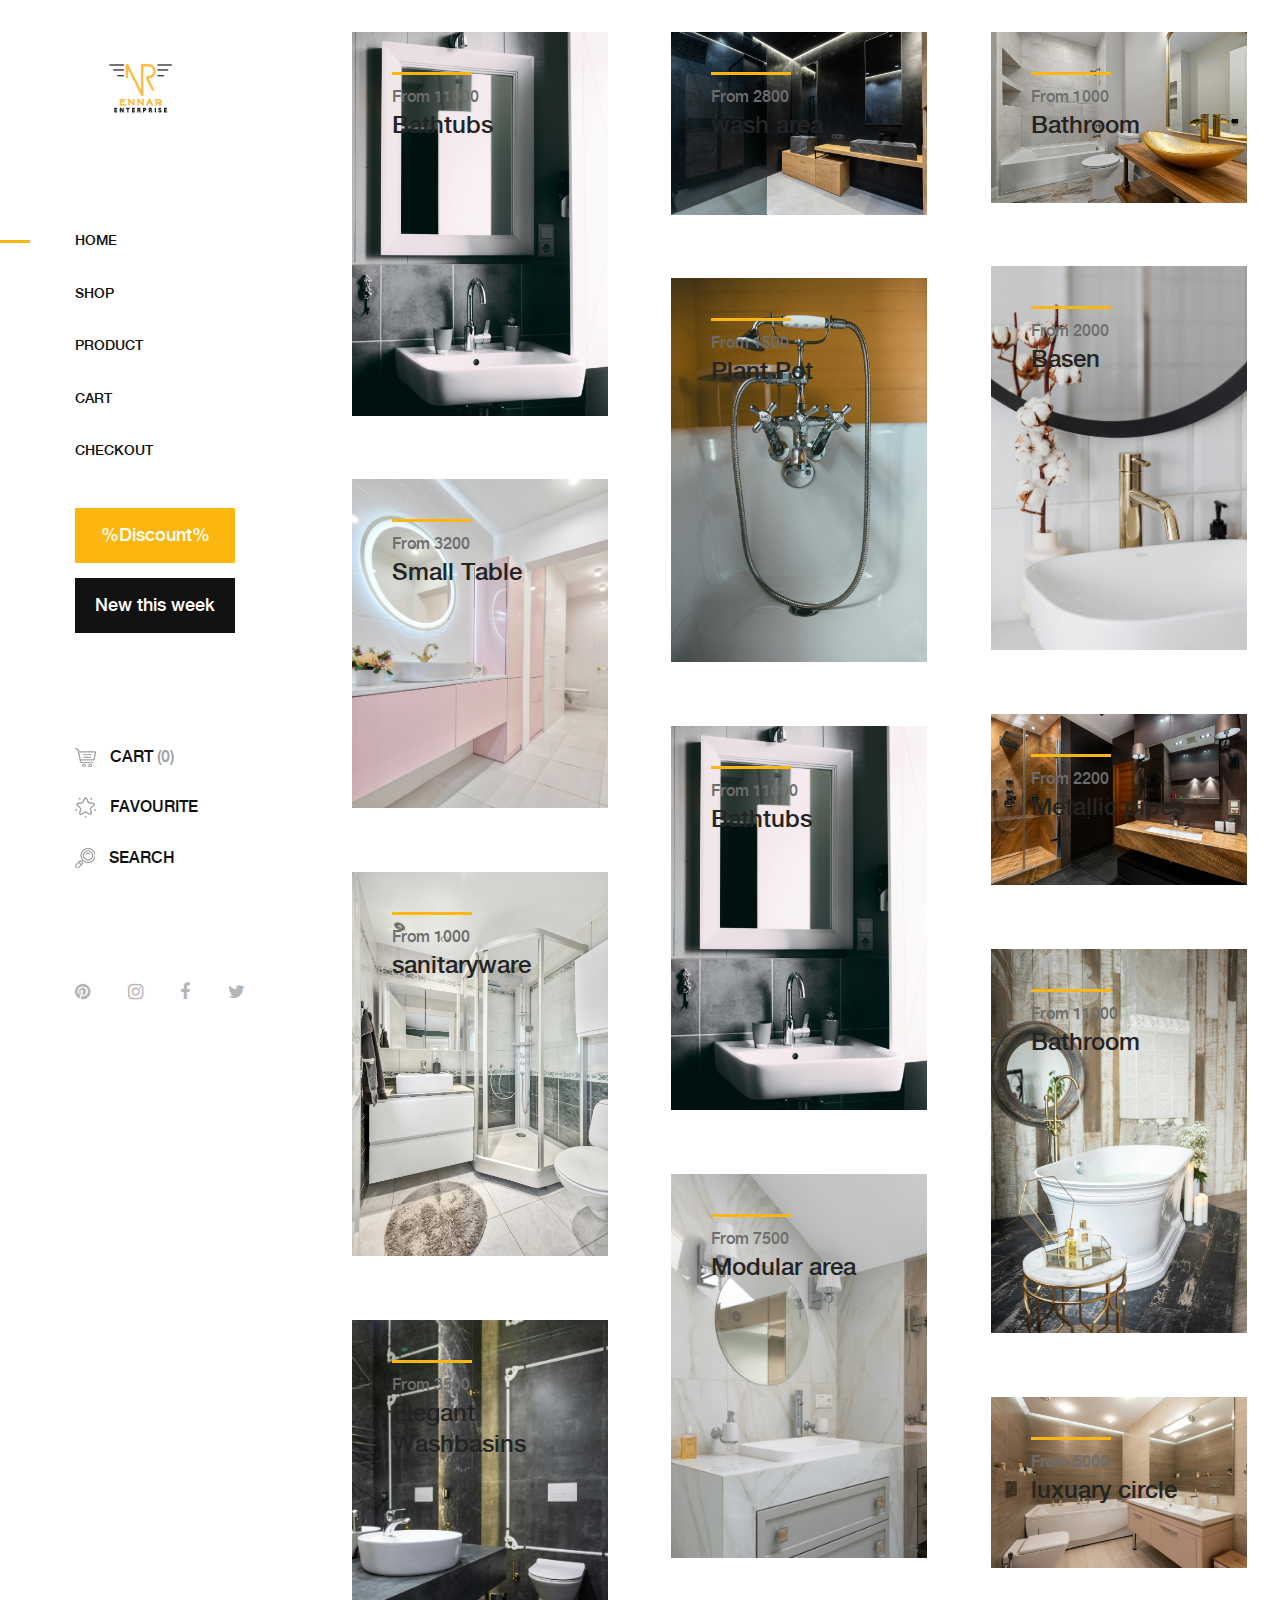
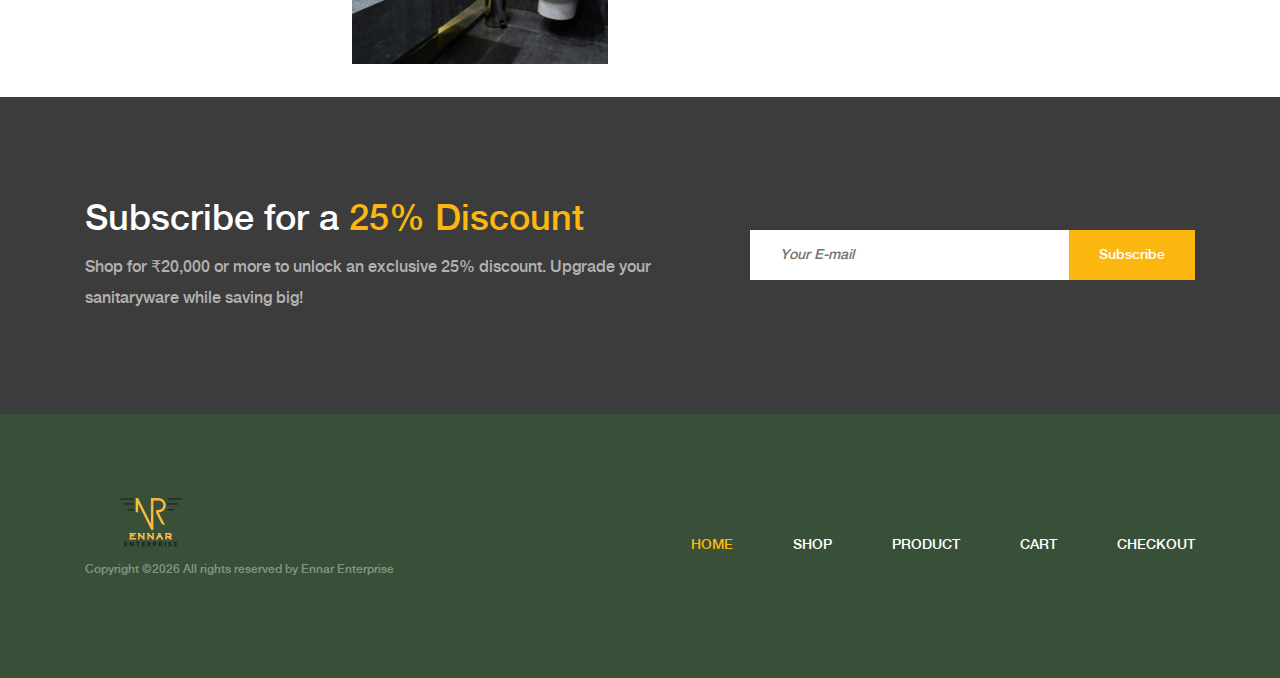
<file: index.html>
<!DOCTYPE html>
<html lang="en">

<head>
    <meta charset="UTF-8">
    <meta name="description" content="">
    <meta http-equiv="X-UA-Compatible" content="IE=edge">
    <meta name="viewport" content="width=device-width, initial-scale=1, shrink-to-fit=no">
    <!-- The above 4 meta tags *must* come first in the head; any other head content must come *after* these tags -->

    <!-- Title  -->
    <title>Ennar Enterprise : Feel beyond luxuary sanitarywares | Home</title>

    <!-- Favicon  -->
    <link rel="icon" href="img/core-img/logo.png">

    <!-- Core Style CSS -->
    <link rel="stylesheet" href="css/core-style.css">
    <link rel="stylesheet" href="style.css">

</head>

<body>
    <!-- Search Wrapper Area Start -->
    <div class="search-wrapper section-padding-100">
        <div class="search-close">
            <i class="fa fa-close" aria-hidden="true"></i>
        </div>
        <div class="container">
            <div class="row">
                <div class="col-12">
                    <div class="search-content">
                        <form action="#" method="get">
                            <input type="search" name="search" id="search" placeholder="Type your keyword...">
                            <button type="submit"><img src="img/core-img/search.png" alt=""></button>
                        </form>
                    </div>
                </div>
            </div>
        </div>
    </div>
    <!-- Search Wrapper Area End -->

    <!-- ##### Main Content Wrapper Start ##### -->
    <div class="main-content-wrapper d-flex clearfix">

        <!-- Mobile Nav (max width 767px)-->
        <div class="mobile-nav">
            <!-- Navbar Brand -->
            <div class="amado-navbar-brand">
                <a href="index.html"><img src="img/core-img/logo.png" alt=""></a>
            </div>
            <!-- Navbar Toggler -->
            <div class="amado-navbar-toggler">
                <span></span><span></span><span></span>
            </div>
        </div>

        <!-- Header Area Start -->
        <header class="header-area clearfix">
            <!-- Close Icon -->
            <div class="nav-close">
                <i class="fa fa-close" aria-hidden="true"></i>
            </div>
            <!-- Logo -->
            <div class="logo">
                <a href="index.html"><img src="img/core-img/logo.png" alt=""></a>
            </div>
            <!-- Amado Nav -->
            <nav class="amado-nav">
                <ul>
                    <li class="active"><a href="index.html">Home</a></li>
                    <li><a href="shop.html">Shop</a></li>
                    <li><a href="product-details.html">Product</a></li>
                    <li><a href="cart.html">Cart</a></li>
                    <li><a href="checkout.html">Checkout</a></li>
                </ul>
            </nav>
            <!-- Button Group -->
            <div class="amado-btn-group mt-30 mb-100">
                <a href="#" class="btn amado-btn mb-15">%Discount%</a>
                <a href="#" class="btn amado-btn active">New this week</a>
            </div>
            <!-- Cart Menu -->
            <div class="cart-fav-search mb-100">
                <a href="cart.html" class="cart-nav"><img src="img/core-img/cart.png" alt=""> Cart <span>(0)</span></a>
                <a href="#" class="fav-nav"><img src="img/core-img/favorites.png" alt=""> Favourite</a>
                <a href="#" class="search-nav"><img src="img/core-img/search.png" alt=""> Search</a>
            </div>
            <!-- Social Button -->
            <div class="social-info d-flex justify-content-between">
                <a href="#"><i class="fa fa-pinterest" aria-hidden="true"></i></a>
                <a href="#"><i class="fa fa-instagram" aria-hidden="true"></i></a>
                <a href="#"><i class="fa fa-facebook" aria-hidden="true"></i></a>
                <a href="#"><i class="fa fa-twitter" aria-hidden="true"></i></a>
            </div>
        </header>
        <!-- Header Area End -->

        <!-- Product Catagories Area Start -->
        <div class="products-catagories-area clearfix">
            <div class="amado-pro-catagory clearfix">

                <!-- Single Catagory -->
                <div class="single-products-catagory clearfix imgsty">
                    <a href="shop.html">
                        <img src="img/bg-img/1.jpg" alt="">
                        <!-- Hover Content -->
                        <div class="hover-content">
                            <div class="line"></div>
                            <p>From 11000</p>
                            <h4>Bathtubs</h4>
                        </div>
                    </a>
                </div>

                <!-- Single Catagory -->
                <div class="single-products-catagory clearfix imgsty">
                    <a href="shop.html">
                        <img src="img/bg-img/2.jpg" alt="">
                        <!-- Hover Content -->
                        <div class="hover-content">
                            <div class="line"></div>
                            <p>From 2800</p>
                            <h4>wash area</h4>
                        </div>
                    </a>
                </div>

                <!-- Single Catagory -->
                <div class="single-products-catagory clearfix imgsty">
                    <a href="shop.html">
                        <img src="img/bg-img/3.jpg" alt="">
                        <!-- Hover Content -->
                        <div class="hover-content">
                            <div class="line"></div>
                            <p>From 1000</p>
                            <h4>Bathroom</h4>
                        </div>
                    </a>
                </div>

                <!-- Single Catagory -->
                <div class="single-products-catagory clearfix imgsty">
                    <a href="shop.html">
                        <img src="img/bg-img/4.jpg" alt="">
                        <!-- Hover Content -->
                        <div class="hover-content">
                            <div class="line"></div>
                            <p>From 2000</p>
                            <h4>Basen</h4>
                        </div>
                    </a>
                </div>

                <!-- Single Catagory -->
                <div class="single-products-catagory clearfix imgsty">
                    <a href="shop.html">
                        <img src="img/bg-img/5.jpg" alt="">
                        <!-- Hover Content -->
                        <div class="hover-content">
                            <div class="line"></div>
                            <p>From 1500</p>
                            <h4>Plant Pot</h4>
                        </div>
                    </a>
                </div>

                <!-- Single Catagory -->
                <div class="single-products-catagory clearfix imgsty">
                    <a href="shop.html">
                        <img src="img/bg-img/6.jpg" alt="">
                        <!-- Hover Content -->
                        <div class="hover-content">
                            <div class="line"></div>
                            <p>From 3200</p>
                            <h4>Small Table</h4>
                        </div>
                    </a>
                </div>

                <!-- Single Catagory -->
                <div class="single-products-catagory clearfix imgsty">
                    <a href="shop.html">
                        <img src="img/bg-img/7.jpg" alt="">
                        <!-- Hover Content -->
                        <div class="hover-content">
                            <div class="line"></div>
                            <p>From 2200</p>
                            <h4>Metallic pipes</h4>
                        </div>
                    </a>
                </div>

                <!-- Single Catagory -->
                <div class="single-products-catagory clearfix imgsty">
                    <a href="shop.html">
                        <img src="img/bg-img/1.jpg" alt="">
                        <!-- Hover Content -->
                        <div class="hover-content">
                            <div class="line"></div>
                            <p>From 11000</p>
                            <h4>Bathtubs</h4>
                        </div>
                    </a>
                </div>
                <!-- Single Catagory -->
                <div class="single-products-catagory clearfix imgsty">
                    <a href="shop.html">
                        <img src="img/bg-img/9.jpg" alt="">
                        <!-- Hover Content -->
                        <div class="hover-content">
                            <div class="line"></div>
                            <p>From 1000</p>
                            <h4>sanitaryware</h4>
                        </div>
                    </a>
                </div>
                <!-- Single Catagory -->
                <div class="single-products-catagory clearfix imgsty">
                    <a href="shop.html">
                        <img src="img/bg-img/10.jpg" alt="">
                        <!-- Hover Content -->
                        <div class="hover-content">
                            <div class="line"></div>
                            <p>From 11000</p>
                            <h4>Bathroom</h4>
                        </div>
                    </a>
                </div>
                <!-- Single Catagory -->
                <div class="single-products-catagory clearfix imgsty">
                    <a href="shop.html">
                        <img src="img/bg-img/11.jpg" alt="">
                        <!-- Hover Content -->
                        <div class="hover-content">
                            <div class="line"></div>
                            <p>From 7500</p>
                            <h4>Modular area</h4>
                        </div>
                    </a>
                </div>
                <!-- Single Catagory -->
                <div class="single-products-catagory clearfix imgsty">
                    <a href="shop.html">
                        <img src="img/bg-img/12.jpg" alt="">
                        <!-- Hover Content -->
                        <div class="hover-content">
                            <div class="line"></div>
                            <p>From 3500</p>
                            <h4>Elegant Washbasins</h4>
                        </div>
                    </a>
                </div>
                <!-- Single Catagory -->
                <div class="single-products-catagory clearfix imgsty">
                    <a href="shop.html">
                        <img src="img/bg-img/13.jpg" alt="">
                        <!-- Hover Content -->
                        <div class="hover-content">
                            <div class="line"></div>
                            <p>From 5000</p>
                            <h4>luxuary circle</h4>
                        </div>
                    </a>
                </div>
            

               
             
            </div>
        </div>
        <!-- Product Catagories Area End -->
    </div>
    <!-- ##### Main Content Wrapper End ##### -->

    <!-- ##### Newsletter Area Start ##### -->
    <section class="newsletter-area section-padding-100-0">
        <div class="container">
            <div class="row align-items-center">
                <!-- Newsletter Text -->
                <div class="col-12 col-lg-6 col-xl-7">
                    <div class="newsletter-text mb-100">
                        <h2>Subscribe for a <span>25% Discount</span></h2>
                        <p>Shop for ₹20,000 or more to unlock an exclusive 25% discount. Upgrade your sanitaryware while saving big!</p>
                    </div>
                </div>
                <!-- Newsletter Form -->
                <div class="col-12 col-lg-6 col-xl-5">
                    <div class="newsletter-form mb-100">
                        <form action="#" method="post">
                            <input type="email" name="email" class="nl-email" placeholder="Your E-mail">
                            <input type="submit" value="Subscribe">
                        </form>
                    </div>
                </div>
            </div>
        </div>
    </section>
    <!-- ##### Newsletter Area End ##### -->

    <!-- ##### Footer Area Start ##### -->
    <footer class="footer_area clearfix">
        <div class="container">
            <div class="row align-items-center">
                <!-- Single Widget Area -->
                <div class="col-12 col-lg-4">
                    <div class="single_widget_area">
                        <!-- Logo -->
                        <div class="footer-logo mr-50">
                            <a href="index.html"><img src="img/core-img/logo.png" alt=""></a>                        </div>
                        <!-- Copywrite Text -->
                        <p class="copywrite"><!-- Link back to Colorlib can't be removed. Template is licensed under CC BY 3.0. -->
Copyright &copy;<script>document.write(new Date().getFullYear());</script> All rights reserved  by <a href="https://ennarenterprise.in" target="_blank">Ennar Enterprise</a>
<!-- Link back to Colorlib can't be removed. Template is licensed under CC BY 3.0. --></p>
                    </div>
                </div>
                <!-- Single Widget Area -->
                <div class="col-12 col-lg-8">
                    <div class="single_widget_area">
                        <!-- Footer Menu -->
                        <div class="footer_menu">
                            <nav class="navbar navbar-expand-lg justify-content-end">
                                <button class="navbar-toggler" type="button" data-toggle="collapse" data-target="#footerNavContent" aria-controls="footerNavContent" aria-expanded="false" aria-label="Toggle navigation"><i class="fa fa-bars"></i></button>
                                <div class="collapse navbar-collapse" id="footerNavContent">
                                    <ul class="navbar-nav ml-auto">
                                        <li class="nav-item active">
                                            <a class="nav-link" href="index.html">Home</a>
                                        </li>
                                        <li class="nav-item">
                                            <a class="nav-link" href="shop.html">Shop</a>
                                        </li>
                                        <li class="nav-item">
                                            <a class="nav-link" href="product-details.html">Product</a>
                                        </li>
                                        <li class="nav-item">
                                            <a class="nav-link" href="cart.html">Cart</a>
                                        </li>
                                        <li class="nav-item">
                                            <a class="nav-link" href="checkout.html">Checkout</a>
                                        </li>
                                    </ul>
                                </div>
                            </nav>
                        </div>
                    </div>
                </div>
            </div>
        </div>
    </footer>
    <!-- ##### Footer Area End ##### -->

    <!-- ##### jQuery (Necessary for All JavaScript Plugins) ##### -->
    <script src="js/jquery/jquery-2.2.4.min.js"></script>
    <!-- Popper js -->
    <script src="js/popper.min.js"></script>
    <!-- Bootstrap js -->
    <script src="js/bootstrap.min.js"></script>
    <!-- Plugins js -->
    <script src="js/plugins.js"></script>
    <!-- Active js -->
    <script src="js/active.js"></script>

</body>

</html>
</file>
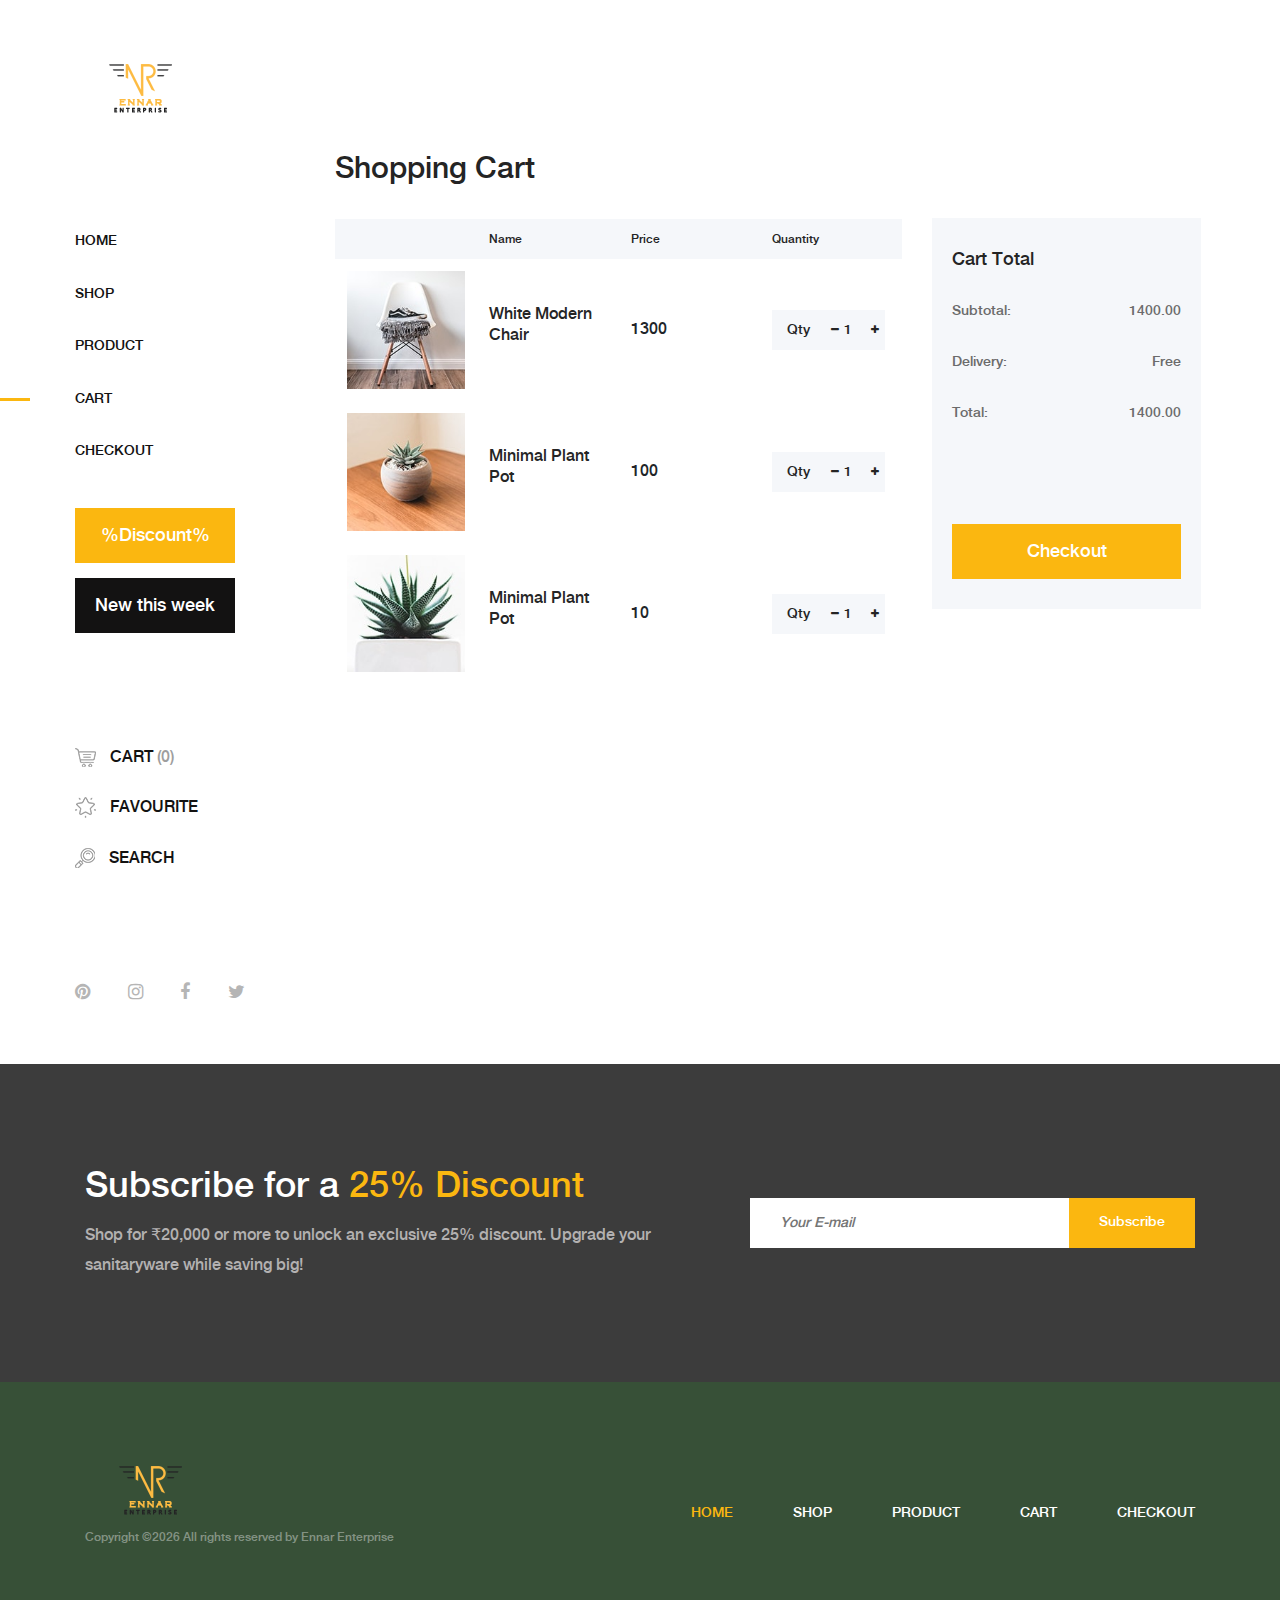
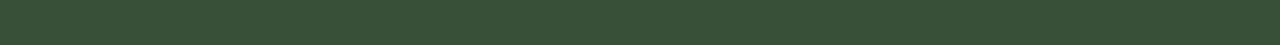
<file: cart.html>
<!DOCTYPE html>
<html lang="en">

<head>
    <meta charset="UTF-8">
    <meta name="description" content="">
    <meta http-equiv="X-UA-Compatible" content="IE=edge">
    <meta name="viewport" content="width=device-width, initial-scale=1, shrink-to-fit=no">
    <!-- The above 4 meta tags *must* come first in the head; any other head content must come *after* these tags -->

    <!-- Title  -->
    <title>Ennar Enterprise : Transforming Spaces with Luxury Sanitaryware | Home</title>
    <!-- Favicon  -->
    <link rel="icon" href="img/core-img/logo.png">

    <!-- Core Style CSS -->
    <link rel="stylesheet" href="css/core-style.css">
    <link rel="stylesheet" href="style.css">

</head>

<body>
    <!-- Search Wrapper Area Start -->
    <div class="search-wrapper section-padding-100">
        <div class="search-close">
            <i class="fa fa-close" aria-hidden="true"></i>
        </div>
        <div class="container">
            <div class="row">
                <div class="col-12">
                    <div class="search-content">
                        <form action="#" method="get">
                            <input type="search" name="search" id="search" placeholder="Type your keyword...">
                            <button type="submit"><img src="img/core-img/search.png" alt=""></button>
                        </form>
                    </div>
                </div>
            </div>
        </div>
    </div>
    <!-- Search Wrapper Area End -->

    <!-- ##### Main Content Wrapper Start ##### -->
    <div class="main-content-wrapper d-flex clearfix">

        <!-- Mobile Nav (max width 767px)-->
        <div class="mobile-nav">
            <!-- Navbar Brand -->
            <div class="amado-navbar-brand">
                <a href="index.html"><img src="img/core-img/logo.png" alt=""></a>

            </div>
            <!-- Navbar Toggler -->
            <div class="amado-navbar-toggler">
                <span></span><span></span><span></span>
            </div>
        </div>

        <!-- Header Area Start -->
        <header class="header-area clearfix">
            <!-- Close Icon -->
            <div class="nav-close">
                <i class="fa fa-close" aria-hidden="true"></i>
            </div>
            <!-- Logo -->
            <div class="logo">
                <a href="index.html"><img src="img/core-img/logo.png" alt=""></a>
            </div>
            <!-- Amado Nav -->
            <nav class="amado-nav">
                <ul>
                    <li><a href="index.html">Home</a></li>
                    <li><a href="shop.html">Shop</a></li>
                    <li><a href="product-details.html">Product</a></li>
                    <li class="active"><a href="cart.html">Cart</a></li>
                    <li><a href="checkout.html">Checkout</a></li>
                </ul>
            </nav>
            <!-- Button Group -->
            <div class="amado-btn-group mt-30 mb-100">
                <a href="#" class="btn amado-btn mb-15">%Discount%</a>
                <a href="#" class="btn amado-btn active">New this week</a>
            </div>
            <!-- Cart Menu -->
            <div class="cart-fav-search mb-100">
                <a href="cart.html" class="cart-nav"><img src="img/core-img/cart.png" alt=""> Cart <span>(0)</span></a>
                <a href="#" class="fav-nav"><img src="img/core-img/favorites.png" alt=""> Favourite</a>
                <a href="#" class="search-nav"><img src="img/core-img/search.png" alt=""> Search</a>
            </div>
            <!-- Social Button -->
            <div class="social-info d-flex justify-content-between">
                <a href="#"><i class="fa fa-pinterest" aria-hidden="true"></i></a>
                <a href="#"><i class="fa fa-instagram" aria-hidden="true"></i></a>
                <a href="#"><i class="fa fa-facebook" aria-hidden="true"></i></a>
                <a href="#"><i class="fa fa-twitter" aria-hidden="true"></i></a>
            </div>
        </header>
        <!-- Header Area End -->

        <div class="cart-table-area section-padding-100">
            <div class="container-fluid">
                <div class="row">
                    <div class="col-12 col-lg-8">
                        <div class="cart-title mt-50">
                            <h2>Shopping Cart</h2>
                        </div>

                        <div class="cart-table clearfix">
                            <table class="table table-responsive">
                                <thead>
                                    <tr>
                                        <th></th>
                                        <th>Name</th>
                                        <th>Price</th>
                                        <th>Quantity</th>
                                    </tr>
                                </thead>
                                <tbody>
                                    <tr>
                                        <td class="cart_product_img">
                                            <a href="#"><img src="img/bg-img/cart1.jpg" alt="Product"></a>
                                        </td>
                                        <td class="cart_product_desc">
                                            <h5>White Modern Chair</h5>
                                        </td>
                                        <td class="price">
                                            <span>1300</span>
                                        </td>
                                        <td class="qty">
                                            <div class="qty-btn d-flex">
                                                <p>Qty</p>
                                                <div class="quantity">
                                                    <span class="qty-minus" onclick="var effect = document.getElementById('qty'); var qty = effect.value; if( !isNaN( qty ) &amp;&amp; qty &gt; 1 ) effect.value--;return false;"><i class="fa fa-minus" aria-hidden="true"></i></span>
                                                    <input type="number" class="qty-text" id="qty" step="1" min="1" max="300" name="quantity" value="1">
                                                    <span class="qty-plus" onclick="var effect = document.getElementById('qty'); var qty = effect.value; if( !isNaN( qty )) effect.value++;return false;"><i class="fa fa-plus" aria-hidden="true"></i></span>
                                                </div>
                                            </div>
                                        </td>
                                    </tr>
                                    <tr>
                                        <td class="cart_product_img">
                                            <a href="#"><img src="img/bg-img/cart2.jpg" alt="Product"></a>
                                        </td>
                                        <td class="cart_product_desc">
                                            <h5>Minimal Plant Pot</h5>
                                        </td>
                                        <td class="price">
                                            <span>100</span>
                                        </td>
                                        <td class="qty">
                                            <div class="qty-btn d-flex">
                                                <p>Qty</p>
                                                <div class="quantity">
                                                    <span class="qty-minus" onclick="var effect = document.getElementById('qty2'); var qty = effect.value; if( !isNaN( qty ) &amp;&amp; qty &gt; 1 ) effect.value--;return false;"><i class="fa fa-minus" aria-hidden="true"></i></span>
                                                    <input type="number" class="qty-text" id="qty2" step="1" min="1" max="300" name="quantity" value="1">
                                                    <span class="qty-plus" onclick="var effect = document.getElementById('qty2'); var qty = effect.value; if( !isNaN( qty )) effect.value++;return false;"><i class="fa fa-plus" aria-hidden="true"></i></span>
                                                </div>
                                            </div>
                                        </td>
                                    </tr>
                                    <tr>
                                        <td class="cart_product_img">
                                            <a href="#"><img src="img/bg-img/cart3.jpg" alt="Product"></a>
                                        </td>
                                        <td class="cart_product_desc">
                                            <h5>Minimal Plant Pot</h5>
                                        </td>
                                        <td class="price">
                                            <span>10</span>
                                        </td>
                                        <td class="qty">
                                            <div class="qty-btn d-flex">
                                                <p>Qty</p>
                                                <div class="quantity">
                                                    <span class="qty-minus" onclick="var effect = document.getElementById('qty3'); var qty = effect.value; if( !isNaN( qty ) &amp;&amp; qty &gt; 1 ) effect.value--;return false;"><i class="fa fa-minus" aria-hidden="true"></i></span>
                                                    <input type="number" class="qty-text" id="qty3" step="1" min="1" max="300" name="quantity" value="1">
                                                    <span class="qty-plus" onclick="var effect = document.getElementById('qty3'); var qty = effect.value; if( !isNaN( qty )) effect.value++;return false;"><i class="fa fa-plus" aria-hidden="true"></i></span>
                                                </div>
                                            </div>
                                        </td>
                                    </tr>
                                </tbody>
                            </table>
                        </div>
                    </div>
                    <div class="col-12 col-lg-4">
                        <div class="cart-summary">
                            <h5>Cart Total</h5>
                            <ul class="summary-table">
                                <li><span>subtotal:</span> <span>1400.00</span></li>
                                <li><span>delivery:</span> <span>Free</span></li>
                                <li><span>total:</span> <span>1400.00</span></li>
                            </ul>
                            <div class="cart-btn mt-100">
                                <a href="cart.html" class="btn amado-btn w-100">Checkout</a>
                            </div>
                        </div>
                    </div>
                </div>
            </div>
        </div>
    </div>
    <!-- ##### Main Content Wrapper End ##### -->

    <!-- ##### Newsletter Area Start ##### -->
    <section class="newsletter-area section-padding-100-0">
        <div class="container">
            <div class="row align-items-center">
                <!-- Newsletter Text -->
                <div class="col-12 col-lg-6 col-xl-7">
                    <div class="newsletter-text mb-100">
                        <h2>Subscribe for a <span>25% Discount</span></h2>
                        <p>Shop for ₹20,000 or more to unlock an exclusive 25% discount. Upgrade your sanitaryware while saving big!</p>
                    </div>
                </div>
                <!-- Newsletter Form -->
                <div class="col-12 col-lg-6 col-xl-5">
                    <div class="newsletter-form mb-100">
                        <form action="#" method="post">
                            <input type="email" name="email" class="nl-email" placeholder="Your E-mail">
                            <input type="submit" value="Subscribe">
                        </form>
                    </div>
                </div>
            </div>
        </div>
    </section>
    <!-- ##### Newsletter Area End ##### -->

    <!-- ##### Footer Area Start ##### -->
    <footer class="footer_area clearfix">
        <div class="container">
            <div class="row align-items-center">
                <!-- Single Widget Area -->
                <div class="col-12 col-lg-4">
                    <div class="single_widget_area">
                        <!-- Logo -->
                        <div class="footer-logo mr-50">
                            <a href="index.html"><img src="img/core-img/logo.png" alt=""></a>
                        </div>
                        <!-- Copywrite Text -->
                        <p class="copywrite"><!-- Link back to Colorlib can't be removed. Template is licensed under CC BY 3.0. -->
                            Copyright &copy;<script>document.write(new Date().getFullYear());</script> All rights reserved  by <a href="https://ennarenterprise.in" target="_blank">Ennar Enterprise</a>
                            <!-- Link back to Colorlib can't be removed. Template is licensed under CC BY 3.0. --></p>
                                                </div>
                                            </div>
                <!-- Single Widget Area -->
                <div class="col-12 col-lg-8">
                    <div class="single_widget_area">
                        <!-- Footer Menu -->
                        <div class="footer_menu">
                            <nav class="navbar navbar-expand-lg justify-content-end">
                                <button class="navbar-toggler" type="button" data-toggle="collapse" data-target="#footerNavContent" aria-controls="footerNavContent" aria-expanded="false" aria-label="Toggle navigation"><i class="fa fa-bars"></i></button>
                                <div class="collapse navbar-collapse" id="footerNavContent">
                                    <ul class="navbar-nav ml-auto">
                                        <li class="nav-item active">
                                            <a class="nav-link" href="index.html">Home</a>
                                        </li>
                                        <li class="nav-item">
                                            <a class="nav-link" href="shop.html">Shop</a>
                                        </li>
                                        <li class="nav-item">
                                            <a class="nav-link" href="product-details.html">Product</a>
                                        </li>
                                        <li class="nav-item">
                                            <a class="nav-link" href="cart.html">Cart</a>
                                        </li>
                                        <li class="nav-item">
                                            <a class="nav-link" href="checkout.html">Checkout</a>
                                        </li>
                                    </ul>
                                </div>
                            </nav>
                        </div>
                    </div>
                </div>
            </div>
        </div>
    </footer>
    <!-- ##### Footer Area End ##### -->

    <!-- ##### jQuery (Necessary for All JavaScript Plugins) ##### -->
    <script src="js/jquery/jquery-2.2.4.min.js"></script>
    <!-- Popper js -->
    <script src="js/popper.min.js"></script>
    <!-- Bootstrap js -->
    <script src="js/bootstrap.min.js"></script>
    <!-- Plugins js -->
    <script src="js/plugins.js"></script>
    <!-- Active js -->
    <script src="js/active.js"></script>

</body>

</html>
</file>
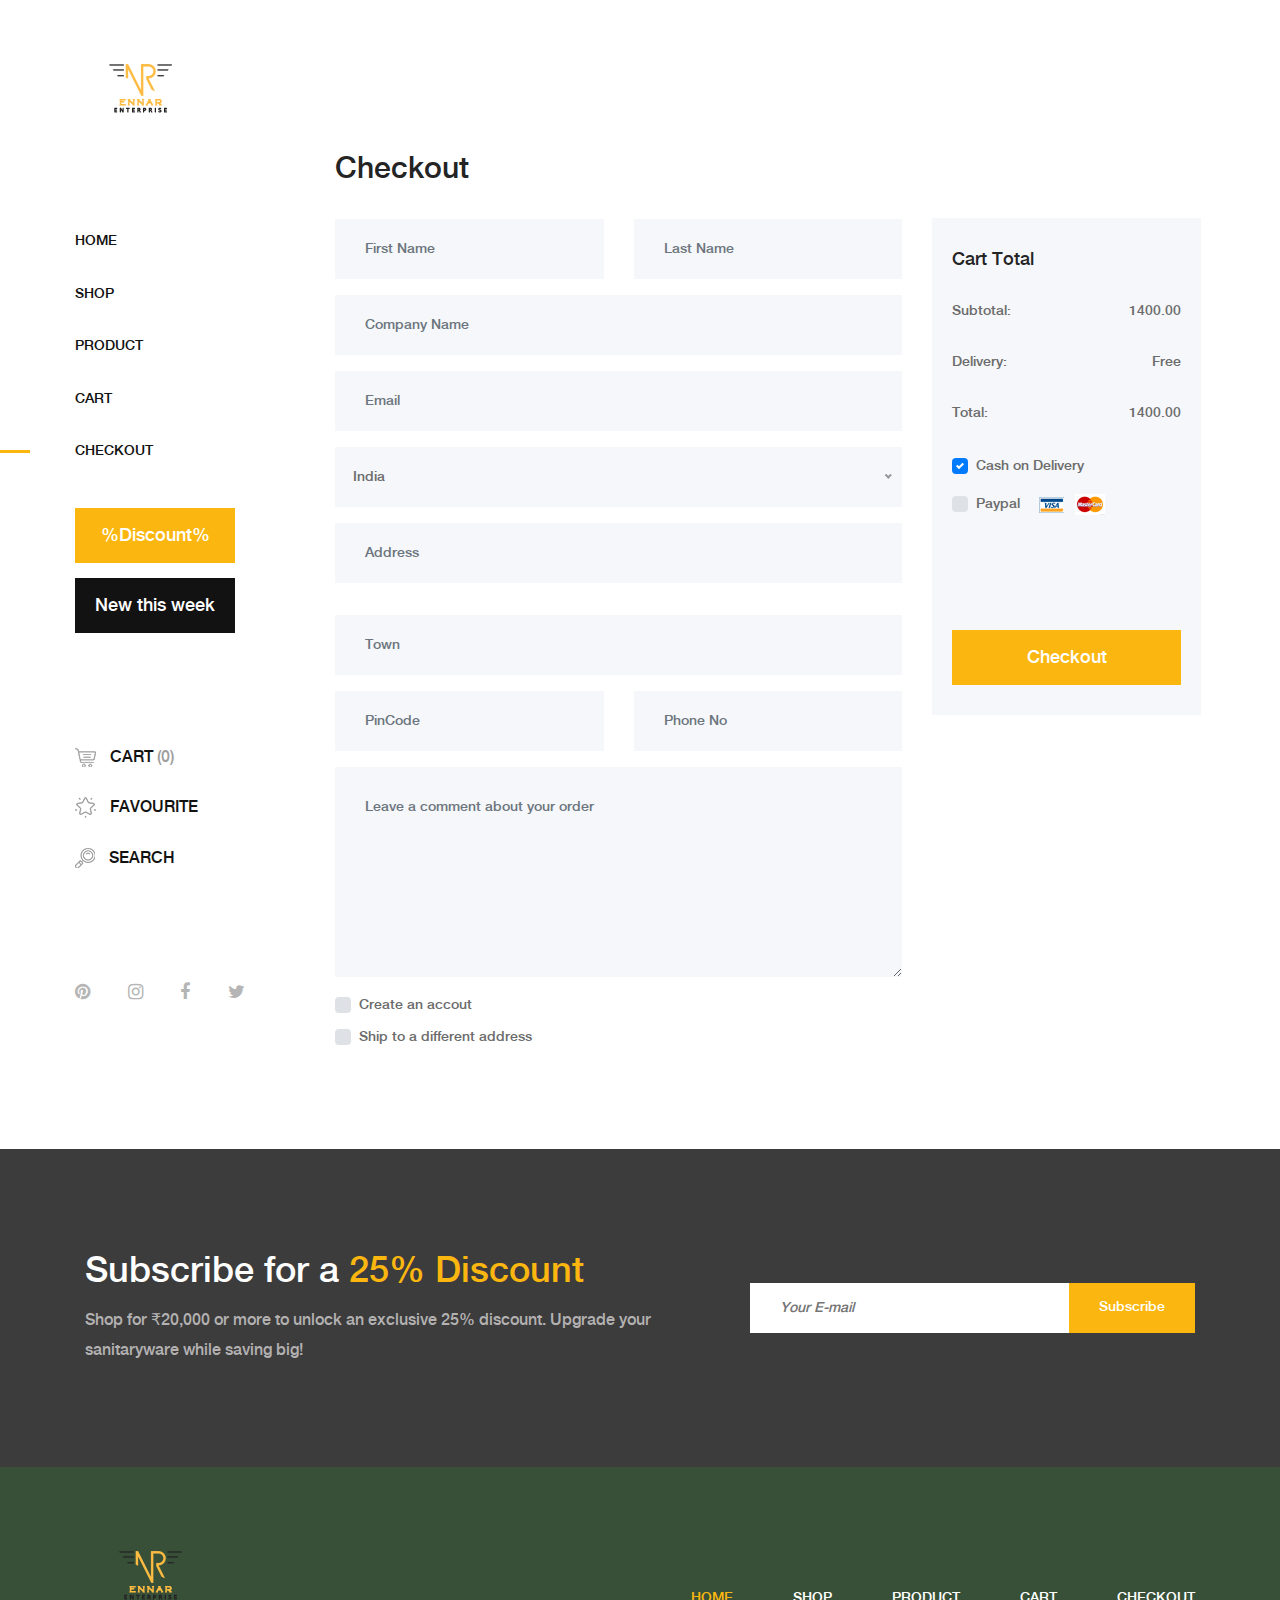
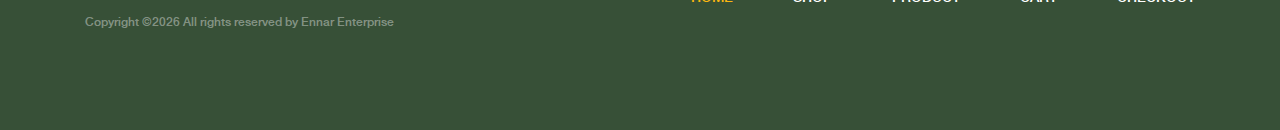
<file: checkout.html>
<!DOCTYPE html>
<html lang="en">

<head>
    <meta charset="UTF-8">
    <meta name="description" content="">
    <meta http-equiv="X-UA-Compatible" content="IE=edge">
    <meta name="viewport" content="width=device-width, initial-scale=1, shrink-to-fit=no">
    <!-- The above 4 meta tags *must* come first in the head; any other head content must come *after* these tags -->

    <!-- Title  -->
    <title>Ennar Enterprise : Transforming Spaces with Luxury Sanitaryware | Home</title>
    <!-- Favicon  -->
    <link rel="icon" href="img/core-img/logo.png">

    <!-- Core Style CSS -->
    <link rel="stylesheet" href="css/core-style.css">
    <link rel="stylesheet" href="style.css">

</head>

<body>
    <!-- Search Wrapper Area Start -->
    <div class="search-wrapper section-padding-100">
        <div class="search-close">
            <i class="fa fa-close" aria-hidden="true"></i>
        </div>
        <div class="container">
            <div class="row">
                <div class="col-12">
                    <div class="search-content">
                        <form action="#" method="get">
                            <input type="search" name="search" id="search" placeholder="Type your keyword...">
                            <button type="submit"><img src="img/core-img/search.png" alt=""></button>
                        </form>
                    </div>
                </div>
            </div>
        </div>
    </div>
    <!-- Search Wrapper Area End -->

    <!-- ##### Main Content Wrapper Start ##### -->
    <div class="main-content-wrapper d-flex clearfix">

        <!-- Mobile Nav (max width 767px)-->
        <div class="mobile-nav">
            <!-- Navbar Brand -->
            <div class="amado-navbar-brand">
                <a href="index.html"><img src="img/core-img/logo.png" alt=""></a>
            </div>
            <!-- Navbar Toggler -->
            <div class="amado-navbar-toggler">
                <span></span><span></span><span></span>
            </div>
        </div>

        <!-- Header Area Start -->
        <header class="header-area clearfix">
            <!-- Close Icon -->
            <div class="nav-close">
                <i class="fa fa-close" aria-hidden="true"></i>
            </div>
            <!-- Logo -->
            <div class="logo">
                <a href="index.html"><img src="img/core-img/logo.png" alt=""></a>
            </div>
            <!-- Amado Nav -->
            <nav class="amado-nav">
                <ul>
                    <li><a href="index.html">Home</a></li>
                    <li><a href="shop.html">Shop</a></li>
                    <li><a href="product-details.html">Product</a></li>
                    <li><a href="cart.html">Cart</a></li>
                    <li class="active"><a href="checkout.html">Checkout</a></li>
                </ul>
            </nav>
            <!-- Button Group -->
            <div class="amado-btn-group mt-30 mb-100">
                <a href="#" class="btn amado-btn mb-15">%Discount%</a>
                <a href="#" class="btn amado-btn active">New this week</a>
            </div>
            <!-- Cart Menu -->
            <div class="cart-fav-search mb-100">
                <a href="cart.html" class="cart-nav"><img src="img/core-img/cart.png" alt=""> Cart <span>(0)</span></a>
                <a href="#" class="fav-nav"><img src="img/core-img/favorites.png" alt=""> Favourite</a>
                <a href="#" class="search-nav"><img src="img/core-img/search.png" alt=""> Search</a>
            </div>
            <!-- Social Button -->
            <div class="social-info d-flex justify-content-between">
                <a href="#"><i class="fa fa-pinterest" aria-hidden="true"></i></a>
                <a href="#"><i class="fa fa-instagram" aria-hidden="true"></i></a>
                <a href="#"><i class="fa fa-facebook" aria-hidden="true"></i></a>
                <a href="#"><i class="fa fa-twitter" aria-hidden="true"></i></a>
            </div>
        </header>
        <!-- Header Area End -->

        <div class="cart-table-area section-padding-100">
            <div class="container-fluid">
                <div class="row">
                    <div class="col-12 col-lg-8">
                        <div class="checkout_details_area mt-50 clearfix">

                            <div class="cart-title">
                                <h2>Checkout</h2>
                            </div>

                            <form action="#" method="post">
                                <div class="row">
                                    <div class="col-md-6 mb-3">
                                        <input type="text" class="form-control" id="first_name" value="" placeholder="First Name" required>
                                    </div>
                                    <div class="col-md-6 mb-3">
                                        <input type="text" class="form-control" id="last_name" value="" placeholder="Last Name" required>
                                    </div>
                                    <div class="col-12 mb-3">
                                        <input type="text" class="form-control" id="company" placeholder="Company Name" value="">
                                    </div>
                                    <div class="col-12 mb-3">
                                        <input type="email" class="form-control" id="email" placeholder="Email" value="">
                                    </div>
                                    <div class="col-12 mb-3">
                                        <select class="w-100" id="country">
                                        <option value="usa">India</option>
                                        <option value="uk">United Kingdom</option>
                                        <option value="ger">Germany</option>
                                        <option value="fra">France</option>
                                        <option value="ind">India</option>
                                        <option value="aus">Australia</option>
                                        <option value="bra">Brazil</option>
                                        <option value="cana">Canada</option>
                                    </select>
                                    </div>
                                    <div class="col-12 mb-3">
                                        <input type="text" class="form-control mb-3" id="street_address" placeholder="Address" value="">
                                    </div>
                                    <div class="col-12 mb-3">
                                        <input type="text" class="form-control" id="city" placeholder="Town" value="">
                                    </div>
                                    <div class="col-md-6 mb-3">
                                        <input type="text" class="form-control" id="PinCode" placeholder="PinCode" value="">
                                    </div>
                                    <div class="col-md-6 mb-3">
                                        <input type="number" class="form-control" id="phone_number" min="0" placeholder="Phone No" value="">
                                    </div>
                                    <div class="col-12 mb-3">
                                        <textarea name="comment" class="form-control w-100" id="comment" cols="30" rows="10" placeholder="Leave a comment about your order"></textarea>
                                    </div>

                                    <div class="col-12">
                                        <div class="custom-control custom-checkbox d-block mb-2">
                                            <input type="checkbox" class="custom-control-input" id="customCheck2">
                                            <label class="custom-control-label" for="customCheck2">Create an accout</label>
                                        </div>
                                        <div class="custom-control custom-checkbox d-block">
                                            <input type="checkbox" class="custom-control-input" id="customCheck3">
                                            <label class="custom-control-label" for="customCheck3">Ship to a different address</label>
                                        </div>
                                    </div>
                                </div>
                            </form>
                        </div>
                    </div>
                    <div class="col-12 col-lg-4">
                        <div class="cart-summary">
                            <h5>Cart Total</h5>
                            <ul class="summary-table">
                                <li><span>subtotal:</span> <span>1400.00</span></li>
                                <li><span>delivery:</span> <span>Free</span></li>
                                <li><span>total:</span> <span>1400.00</span></li>
                            </ul>

                            <div class="payment-method">
                                <!-- Cash on delivery -->
                                <div class="custom-control custom-checkbox mr-sm-2">
                                    <input type="checkbox" class="custom-control-input" id="cod" checked>
                                    <label class="custom-control-label" for="cod">Cash on Delivery</label>
                                </div>
                                <!-- Paypal -->
                                <div class="custom-control custom-checkbox mr-sm-2">
                                    <input type="checkbox" class="custom-control-input" id="paypal">
                                    <label class="custom-control-label" for="paypal">Paypal <img class="ml-15" src="img/core-img/paypal.png" alt=""></label>
                                </div>
                            </div>

                            <div class="cart-btn mt-100">
                                <a href="#" class="btn amado-btn w-100">Checkout</a>
                            </div>
                        </div>
                    </div>
                </div>
            </div>
        </div>
    </div>
    <!-- ##### Main Content Wrapper End ##### -->

    <!-- ##### Newsletter Area Start ##### -->
    <section class="newsletter-area section-padding-100-0">
        <div class="container">
            <div class="row align-items-center">
                <!-- Newsletter Text -->
                <div class="col-12 col-lg-6 col-xl-7">
                    <div class="newsletter-text mb-100">
                        <h2>Subscribe for a <span>25% Discount</span></h2>
                        <p>Shop for ₹20,000 or more to unlock an exclusive 25% discount. Upgrade your sanitaryware while saving big!</p>
                    </div>
                </div>
                <!-- Newsletter Form -->
                <div class="col-12 col-lg-6 col-xl-5">
                    <div class="newsletter-form mb-100">
                        <form action="#" method="post">
                            <input type="email" name="email" class="nl-email" placeholder="Your E-mail">
                            <input type="submit" value="Subscribe">
                        </form>
                    </div>
                </div>
            </div>
        </div>
    </section>
    <!-- ##### Newsletter Area End ##### -->

    <!-- ##### Footer Area Start ##### -->
    <footer class="footer_area clearfix">
        <div class="container">
            <div class="row align-items-center">
                <!-- Single Widget Area -->
                <div class="col-12 col-lg-4">
                    <div class="single_widget_area">
                        <!-- Logo -->
                        <div class="footer-logo mr-50">
                            <a href="index.html"><img src="img/core-img/logo.png" alt=""></a>
                        </div>
                        <!-- Copywrite Text -->
                        <p class="copywrite"><!-- Link back to Colorlib can't be removed. Template is licensed under CC BY 3.0. -->
                            Copyright &copy;<script>document.write(new Date().getFullYear());</script> All rights reserved  by <a href="https://ennarenterprise.in" target="_blank">Ennar Enterprise</a>
                            <!-- Link back to Colorlib can't be removed. Template is licensed under CC BY 3.0. --></p>
                                                </div>
                                            </div>
                <!-- Single Widget Area -->
                <div class="col-12 col-lg-8">
                    <div class="single_widget_area">
                        <!-- Footer Menu -->
                        <div class="footer_menu">
                            <nav class="navbar navbar-expand-lg justify-content-end">
                                <button class="navbar-toggler" type="button" data-toggle="collapse" data-target="#footerNavContent" aria-controls="footerNavContent" aria-expanded="false" aria-label="Toggle navigation"><i class="fa fa-bars"></i></button>
                                <div class="collapse navbar-collapse" id="footerNavContent">
                                    <ul class="navbar-nav ml-auto">
                                        <li class="nav-item active">
                                            <a class="nav-link" href="index.html">Home</a>
                                        </li>
                                        <li class="nav-item">
                                            <a class="nav-link" href="shop.html">Shop</a>
                                        </li>
                                        <li class="nav-item">
                                            <a class="nav-link" href="product-details.html">Product</a>
                                        </li>
                                        <li class="nav-item">
                                            <a class="nav-link" href="cart.html">Cart</a>
                                        </li>
                                        <li class="nav-item">
                                            <a class="nav-link" href="checkout.html">Checkout</a>
                                        </li>
                                    </ul>
                                </div>
                            </nav>
                        </div>
                    </div>
                </div>
            </div>
        </div>
    </footer>
    <!-- ##### Footer Area End ##### -->

    <!-- ##### jQuery (Necessary for All JavaScript Plugins) ##### -->
    <script src="js/jquery/jquery-2.2.4.min.js"></script>
    <!-- Popper js -->
    <script src="js/popper.min.js"></script>
    <!-- Bootstrap js -->
    <script src="js/bootstrap.min.js"></script>
    <!-- Plugins js -->
    <script src="js/plugins.js"></script>
    <!-- Active js -->
    <script src="js/active.js"></script>

</body>

</html>
</file>
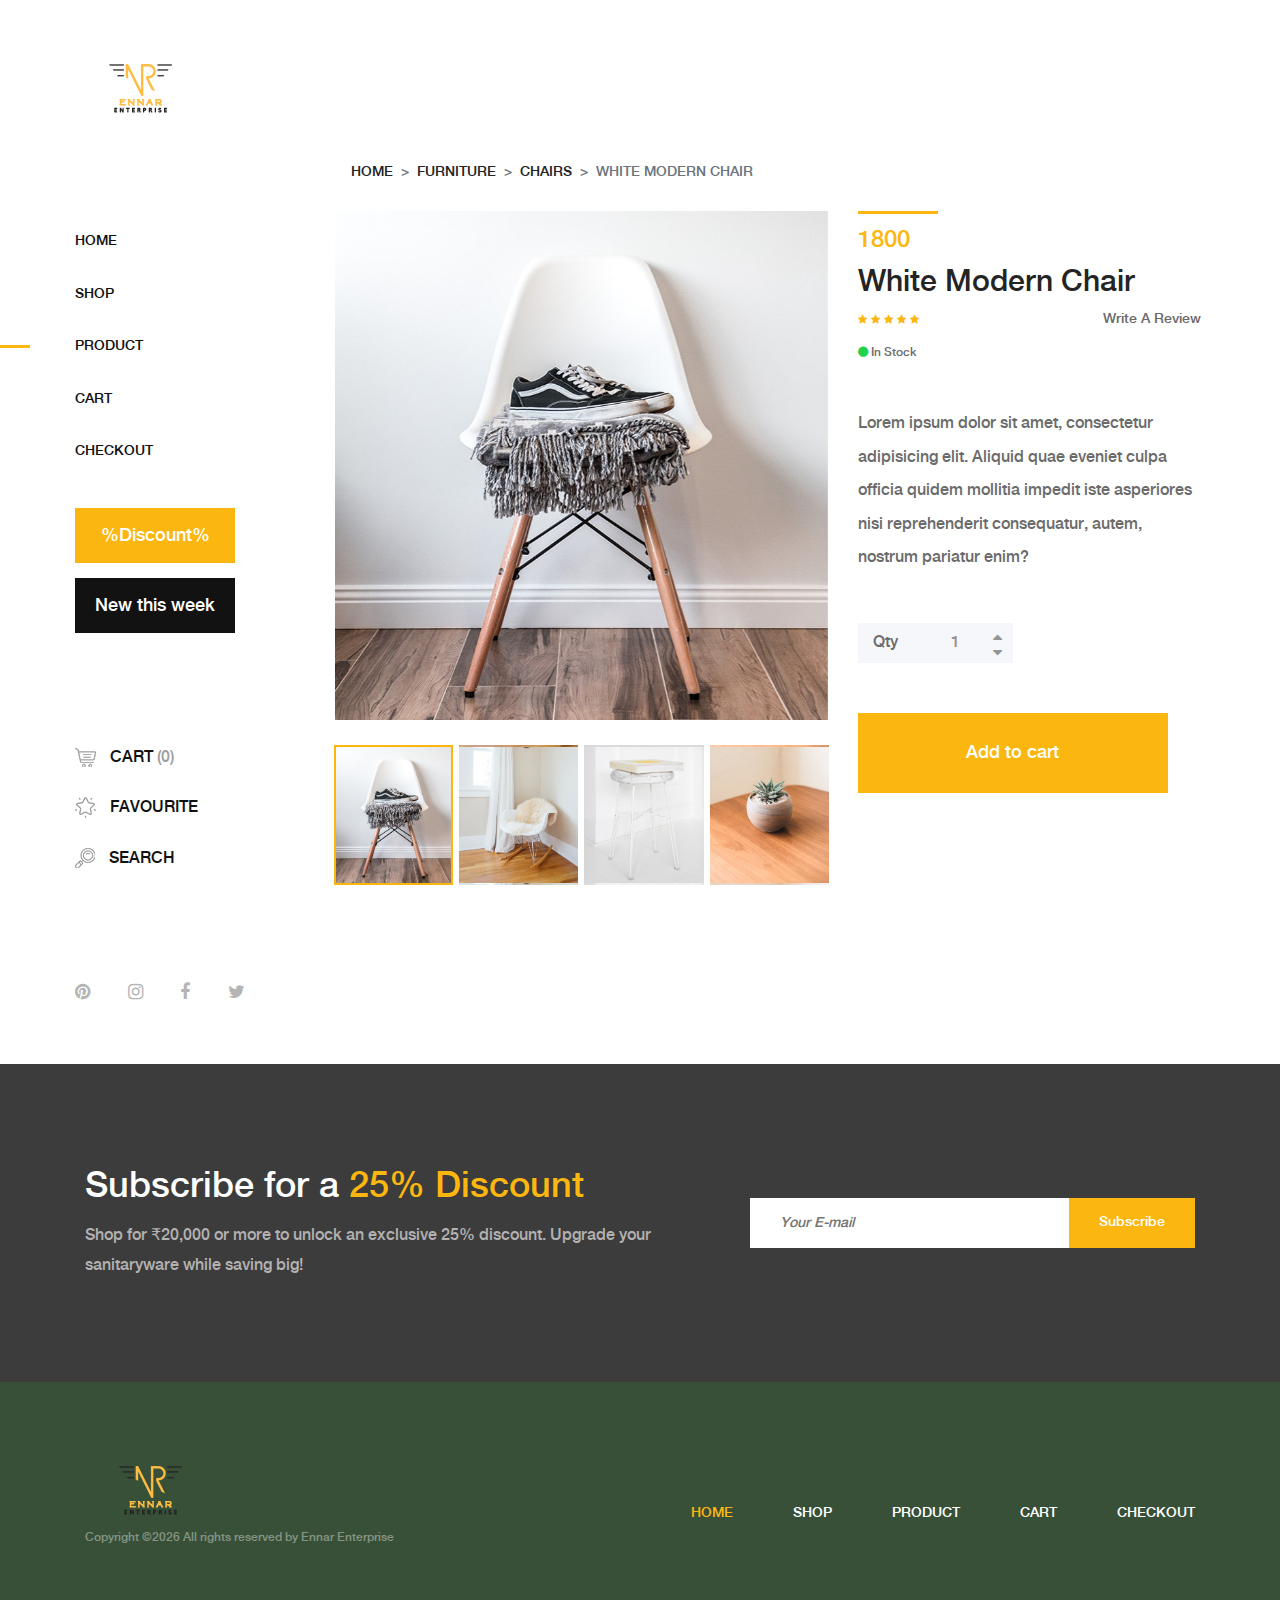
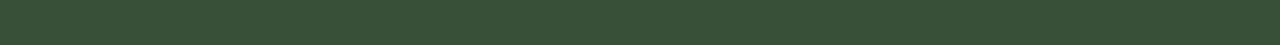
<file: product-details.html>
<!DOCTYPE html>
<html lang="en">

<head>
    <meta charset="UTF-8">
    <meta name="description" content="">
    <meta http-equiv="X-UA-Compatible" content="IE=edge">
    <meta name="viewport" content="width=device-width, initial-scale=1, shrink-to-fit=no">
    <!-- The above 4 meta tags *must* come first in the head; any other head content must come *after* these tags -->

    <!-- Title  -->
    <title>Ennar Enterprise : Transforming Spaces with Luxury Sanitaryware | Home</title>

    <!-- Favicon  -->
    <link rel="icon" href="img/core-img/logo.png">

    <!-- Core Style CSS -->
    <link rel="stylesheet" href="css/core-style.css">
    <link rel="stylesheet" href="style.css">

</head>

<body>
    <!-- Search Wrapper Area Start -->
    <div class="search-wrapper section-padding-100">
        <div class="search-close">
            <i class="fa fa-close" aria-hidden="true"></i>
        </div>
        <div class="container">
            <div class="row">
                <div class="col-12">
                    <div class="search-content">
                        <form action="#" method="get">
                            <input type="search" name="search" id="search" placeholder="Type your keyword...">
                            <button type="submit"><img src="img/core-img/search.png" alt=""></button>
                        </form>
                    </div>
                </div>
            </div>
        </div>
    </div>
    <!-- Search Wrapper Area End -->

    <!-- ##### Main Content Wrapper Start ##### -->
    <div class="main-content-wrapper d-flex clearfix">

        <!-- Mobile Nav (max width 767px)-->
        <div class="mobile-nav">
            <!-- Navbar Brand -->
            <div class="amado-navbar-brand">
                <a href="index.html"><img src="img/core-img/logo.png" alt=""></a>
            </div>
            <!-- Navbar Toggler -->
            <div class="amado-navbar-toggler">
                <span></span><span></span><span></span>
            </div>
        </div>

        <!-- Header Area Start -->
        <header class="header-area clearfix">
            <!-- Close Icon -->
            <div class="nav-close">
                <i class="fa fa-close" aria-hidden="true"></i>
            </div>
            <!-- Logo -->
            <div class="logo">
                <a href="index.html"><img src="img/core-img/logo.png" alt=""></a>
            </div>
            <!-- Amado Nav -->
            <nav class="amado-nav">
                <ul>
                    <li><a href="index.html">Home</a></li>
                    <li><a href="shop.html">Shop</a></li>
                    <li class="active"><a href="product-details.html">Product</a></li>
                    <li><a href="cart.html">Cart</a></li>
                    <li><a href="checkout.html">Checkout</a></li>
                </ul>
            </nav>
            <!-- Button Group -->
            <div class="amado-btn-group mt-30 mb-100">
                <a href="#" class="btn amado-btn mb-15">%Discount%</a>
                <a href="#" class="btn amado-btn active">New this week</a>
            </div>
            <!-- Cart Menu -->
            <div class="cart-fav-search mb-100">
                <a href="cart.html" class="cart-nav"><img src="img/core-img/cart.png" alt=""> Cart <span>(0)</span></a>
                <a href="#" class="fav-nav"><img src="img/core-img/favorites.png" alt=""> Favourite</a>
                <a href="#" class="search-nav"><img src="img/core-img/search.png" alt=""> Search</a>
            </div>
            <!-- Social Button -->
            <div class="social-info d-flex justify-content-between">
                <a href="#"><i class="fa fa-pinterest" aria-hidden="true"></i></a>
                <a href="#"><i class="fa fa-instagram" aria-hidden="true"></i></a>
                <a href="#"><i class="fa fa-facebook" aria-hidden="true"></i></a>
                <a href="#"><i class="fa fa-twitter" aria-hidden="true"></i></a>
            </div>
        </header>
        <!-- Header Area End -->

        <!-- Product Details Area Start -->
        <div class="single-product-area section-padding-100 clearfix">
            <div class="container-fluid">

                <div class="row">
                    <div class="col-12">
                        <nav aria-label="breadcrumb">
                            <ol class="breadcrumb mt-50">
                                <li class="breadcrumb-item"><a href="#">Home</a></li>
                                <li class="breadcrumb-item"><a href="#">Furniture</a></li>
                                <li class="breadcrumb-item"><a href="#">Chairs</a></li>
                                <li class="breadcrumb-item active" aria-current="page">white modern chair</li>
                            </ol>
                        </nav>
                    </div>
                </div>

                <div class="row">
                    <div class="col-12 col-lg-7">
                        <div class="single_product_thumb">
                            <div id="product_details_slider" class="carousel slide" data-ride="carousel">
                                <ol class="carousel-indicators">
                                    <li class="active" data-target="#product_details_slider" data-slide-to="0" style="background-image: url(img/product-img/pro-big-1.jpg);">
                                    </li>
                                    <li data-target="#product_details_slider" data-slide-to="1" style="background-image: url(img/product-img/pro-big-2.jpg);">
                                    </li>
                                    <li data-target="#product_details_slider" data-slide-to="2" style="background-image: url(img/product-img/pro-big-3.jpg);">
                                    </li>
                                    <li data-target="#product_details_slider" data-slide-to="3" style="background-image: url(img/product-img/pro-big-4.jpg);">
                                    </li>
                                </ol>
                                <div class="carousel-inner">
                                    <div class="carousel-item active">
                                        <a class="gallery_img" href="img/product-img/pro-big-1.jpg">
                                            <img class="d-block w-100" src="img/product-img/pro-big-1.jpg" alt="First slide">
                                        </a>
                                    </div>
                                    <div class="carousel-item">
                                        <a class="gallery_img" href="img/product-img/pro-big-2.jpg">
                                            <img class="d-block w-100" src="img/product-img/pro-big-2.jpg" alt="Second slide">
                                        </a>
                                    </div>
                                    <div class="carousel-item">
                                        <a class="gallery_img" href="img/product-img/pro-big-3.jpg">
                                            <img class="d-block w-100" src="img/product-img/pro-big-3.jpg" alt="Third slide">
                                        </a>
                                    </div>
                                    <div class="carousel-item">
                                        <a class="gallery_img" href="img/product-img/pro-big-4.jpg">
                                            <img class="d-block w-100" src="img/product-img/pro-big-4.jpg" alt="Fourth slide">
                                        </a>
                                    </div>
                                </div>
                            </div>
                        </div>
                    </div>
                    <div class="col-12 col-lg-5">
                        <div class="single_product_desc">
                            <!-- Product Meta Data -->
                            <div class="product-meta-data">
                                <div class="line"></div>
                                <p class="product-price">1800</p>
                                <a href="product-details.html">
                                    <h6>White Modern Chair</h6>
                                </a>
                                <!-- Ratings & Review -->
                                <div class="ratings-review mb-15 d-flex align-items-center justify-content-between">
                                    <div class="ratings">
                                        <i class="fa fa-star" aria-hidden="true"></i>
                                        <i class="fa fa-star" aria-hidden="true"></i>
                                        <i class="fa fa-star" aria-hidden="true"></i>
                                        <i class="fa fa-star" aria-hidden="true"></i>
                                        <i class="fa fa-star" aria-hidden="true"></i>
                                    </div>
                                    <div class="review">
                                        <a href="#">Write A Review</a>
                                    </div>
                                </div>
                                <!-- Avaiable -->
                                <p class="avaibility"><i class="fa fa-circle"></i> In Stock</p>
                            </div>

                            <div class="short_overview my-5">
                                <p>Lorem ipsum dolor sit amet, consectetur adipisicing elit. Aliquid quae eveniet culpa officia quidem mollitia impedit iste asperiores nisi reprehenderit consequatur, autem, nostrum pariatur enim?</p>
                            </div>

                            <!-- Add to Cart Form -->
                            <form class="cart clearfix" method="post">
                                <div class="cart-btn d-flex mb-50">
                                    <p>Qty</p>
                                    <div class="quantity">
                                        <span class="qty-minus" onclick="var effect = document.getElementById('qty'); var qty = effect.value; if( !isNaN( qty ) &amp;&amp; qty &gt; 1 ) effect.value--;return false;"><i class="fa fa-caret-down" aria-hidden="true"></i></span>
                                        <input type="number" class="qty-text" id="qty" step="1" min="1" max="300" name="quantity" value="1">
                                        <span class="qty-plus" onclick="var effect = document.getElementById('qty'); var qty = effect.value; if( !isNaN( qty )) effect.value++;return false;"><i class="fa fa-caret-up" aria-hidden="true"></i></span>
                                    </div>
                                </div>
                                <button type="submit" name="addtocart" value="5" class="btn amado-btn">Add to cart</button>
                            </form>

                        </div>
                    </div>
                </div>
            </div>
        </div>
        <!-- Product Details Area End -->
    </div>
    <!-- ##### Main Content Wrapper End ##### -->

    <!-- ##### Newsletter Area Start ##### -->
    <section class="newsletter-area section-padding-100-0">
        <div class="container">
            <div class="row align-items-center">
                <!-- Newsletter Text -->
                <div class="col-12 col-lg-6 col-xl-7">
                    <div class="newsletter-text mb-100">
                        <h2>Subscribe for a <span>25% Discount</span></h2>
                        <p>Shop for ₹20,000 or more to unlock an exclusive 25% discount. Upgrade your sanitaryware while saving big!</p>
                    </div>
                </div>
                <!-- Newsletter Form -->
                <div class="col-12 col-lg-6 col-xl-5">
                    <div class="newsletter-form mb-100">
                        <form action="#" method="post">
                            <input type="email" name="email" class="nl-email" placeholder="Your E-mail">
                            <input type="submit" value="Subscribe">
                        </form>
                    </div>
                </div>
            </div>
        </div>
    </section>
    <!-- ##### Newsletter Area End ##### -->

    <!-- ##### Footer Area Start ##### -->
    <footer class="footer_area clearfix">
        <div class="container">
            <div class="row align-items-center">
                <!-- Single Widget Area -->
                <div class="col-12 col-lg-4">
                    <div class="single_widget_area">
                        <!-- Logo -->
                        <div class="footer-logo mr-50">
                            <a href="index.html"><img src="img/core-img/logo.png" alt=""></a>
                        </div>
                        <!-- Copywrite Text -->
                        <p class="copywrite"><!-- Link back to Colorlib can't be removed. Template is licensed under CC BY 3.0. -->
                            Copyright &copy;<script>document.write(new Date().getFullYear());</script> All rights reserved  by <a href="https://ennarenterprise.in" target="_blank">Ennar Enterprise</a>
                            <!-- Link back to Colorlib can't be removed. Template is licensed under CC BY 3.0. --></p>
                                                </div>
                                            </div>
                <!-- Single Widget Area -->
                <div class="col-12 col-lg-8">
                    <div class="single_widget_area">
                        <!-- Footer Menu -->
                        <div class="footer_menu">
                            <nav class="navbar navbar-expand-lg justify-content-end">
                                <button class="navbar-toggler" type="button" data-toggle="collapse" data-target="#footerNavContent" aria-controls="footerNavContent" aria-expanded="false" aria-label="Toggle navigation"><i class="fa fa-bars"></i></button>
                                <div class="collapse navbar-collapse" id="footerNavContent">
                                    <ul class="navbar-nav ml-auto">
                                        <li class="nav-item active">
                                            <a class="nav-link" href="index.html">Home</a>
                                        </li>
                                        <li class="nav-item">
                                            <a class="nav-link" href="shop.html">Shop</a>
                                        </li>
                                        <li class="nav-item">
                                            <a class="nav-link" href="product-details.html">Product</a>
                                        </li>
                                        <li class="nav-item">
                                            <a class="nav-link" href="cart.html">Cart</a>
                                        </li>
                                        <li class="nav-item">
                                            <a class="nav-link" href="checkout.html">Checkout</a>
                                        </li>
                                    </ul>
                                </div>
                            </nav>
                        </div>
                    </div>
                </div>
            </div>
        </div>
    </footer>
    <!-- ##### Footer Area End ##### -->

    <!-- ##### jQuery (Necessary for All JavaScript Plugins) ##### -->
    <script src="js/jquery/jquery-2.2.4.min.js"></script>
    <!-- Popper js -->
    <script src="js/popper.min.js"></script>
    <!-- Bootstrap js -->
    <script src="js/bootstrap.min.js"></script>
    <!-- Plugins js -->
    <script src="js/plugins.js"></script>
    <!-- Active js -->
    <script src="js/active.js"></script>

</body>

</html>
</file>
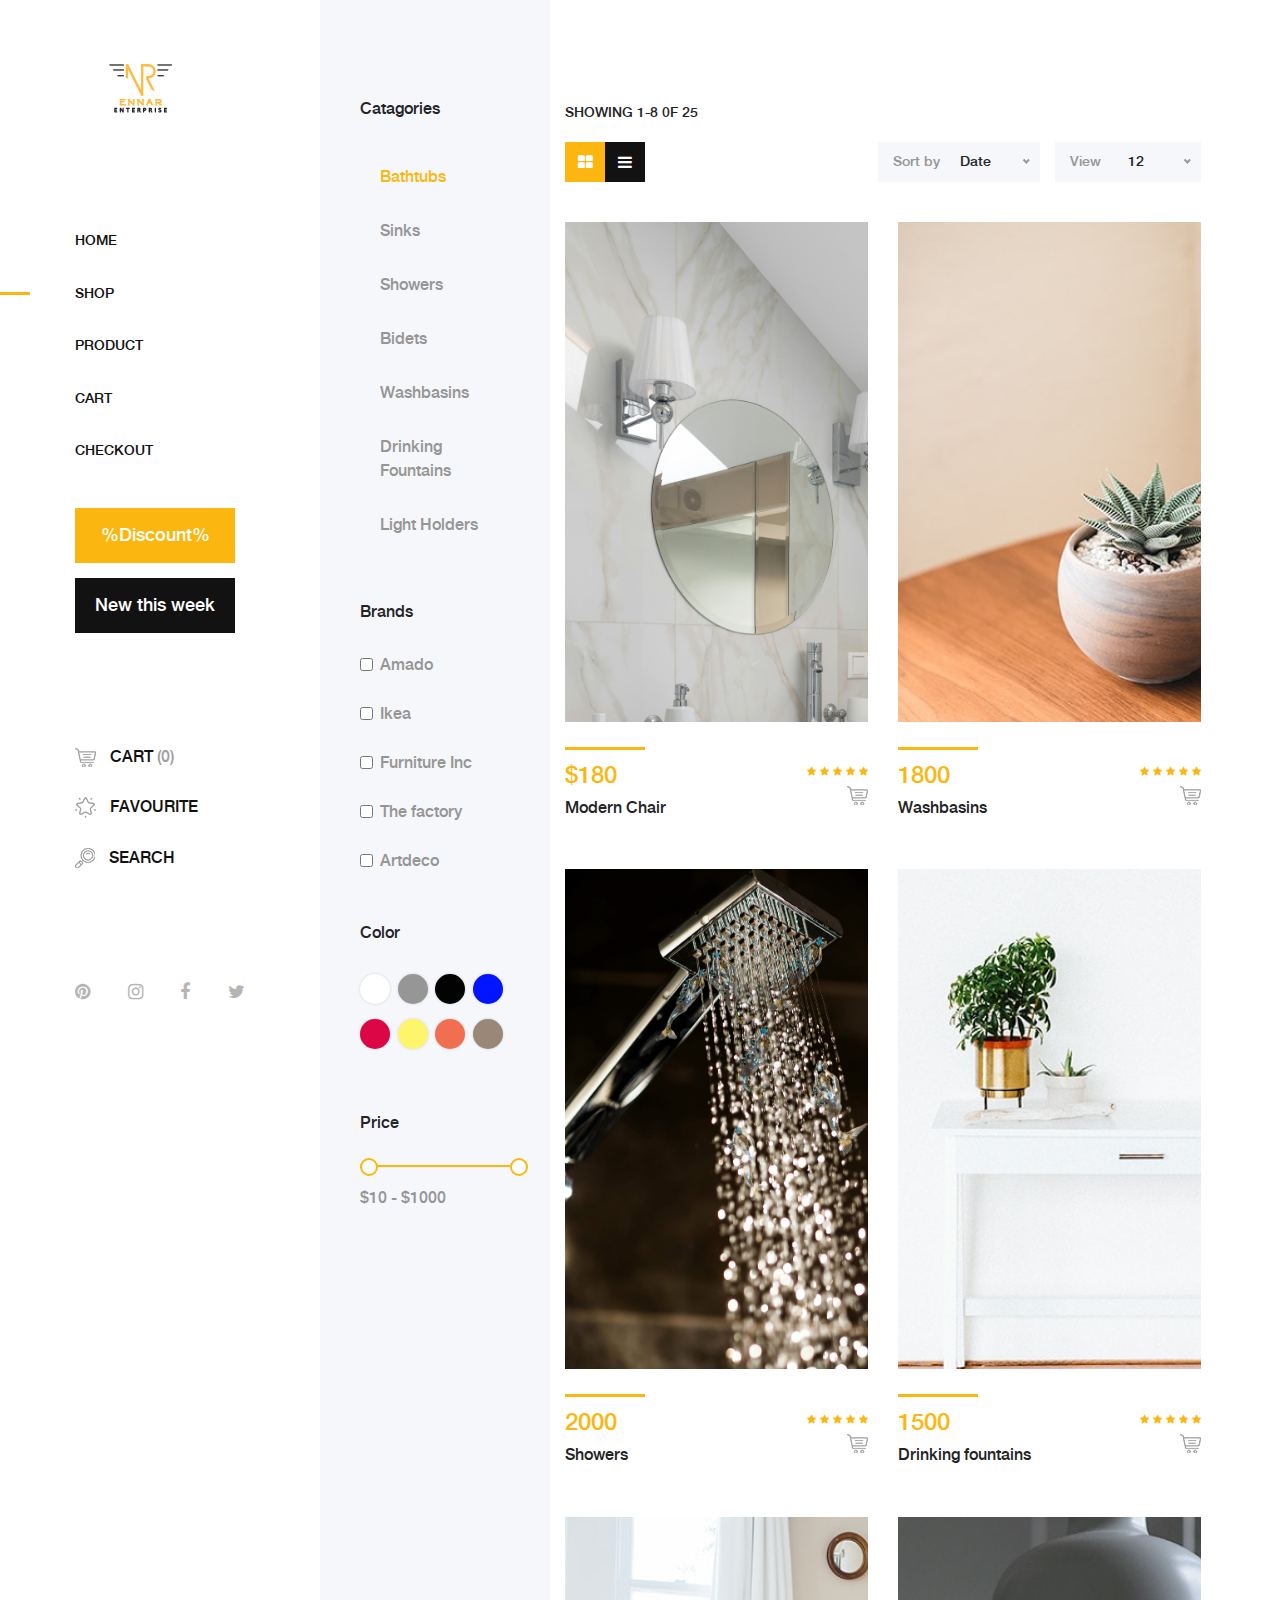
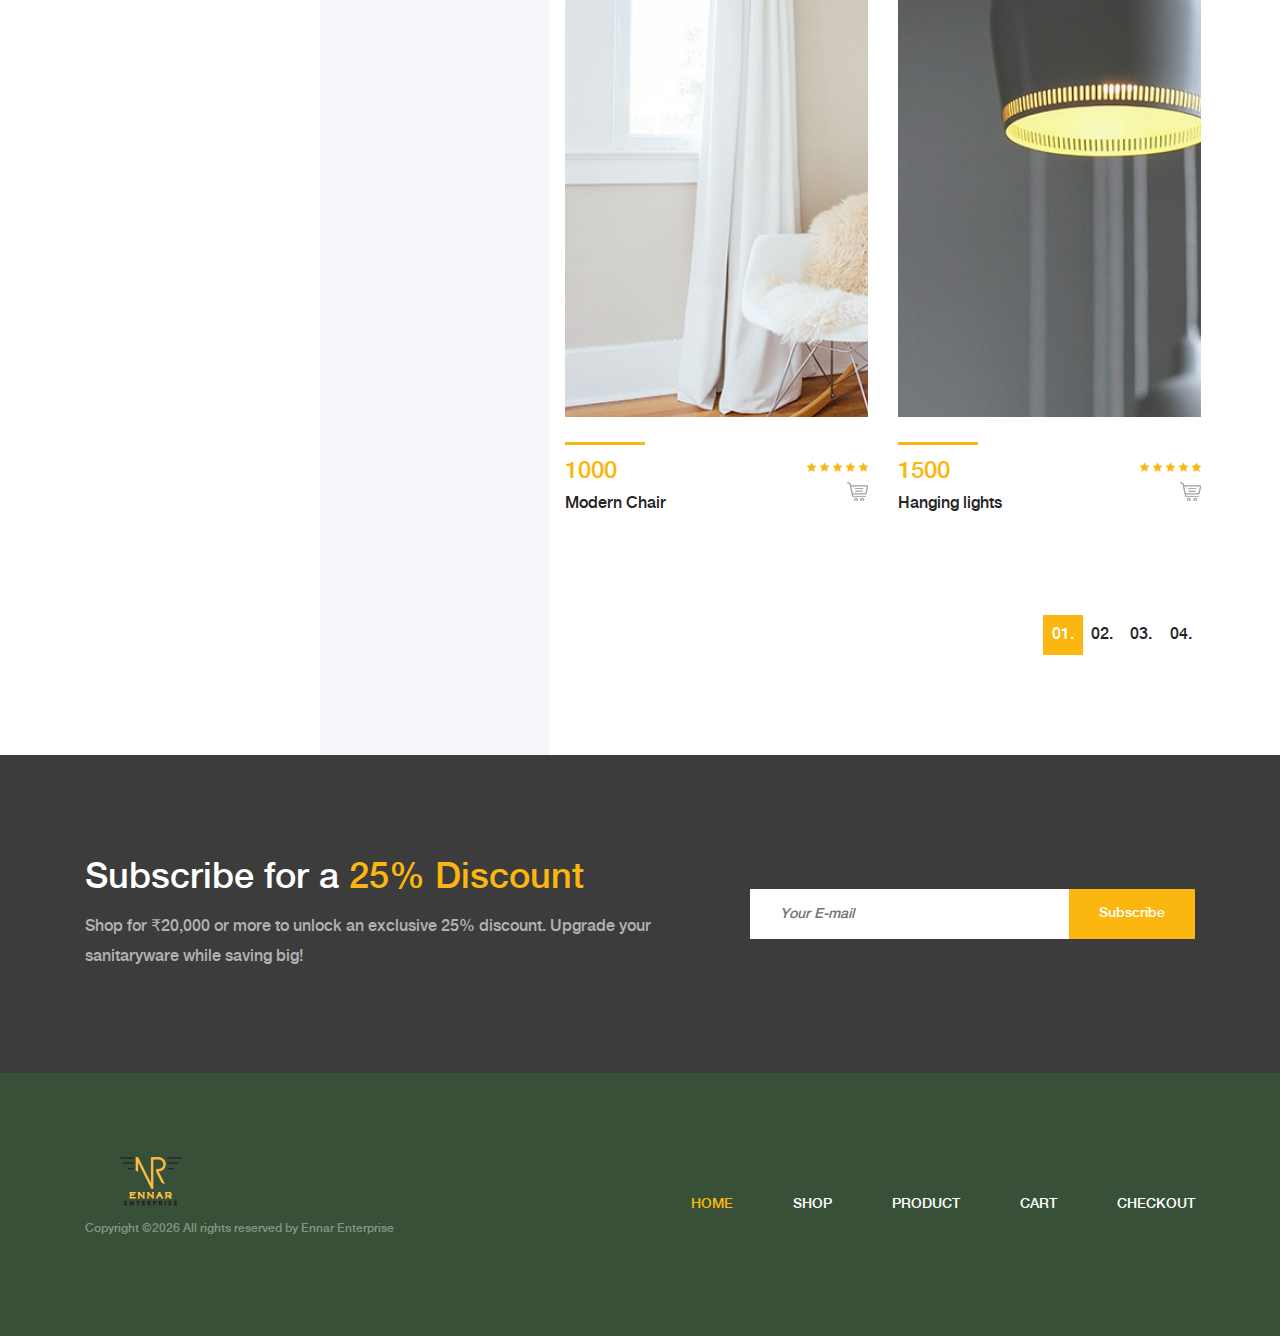
<file: shop.html>
<!DOCTYPE html>
<html lang="en">

<head>
    <meta charset="UTF-8">
    <meta name="description" content="">
    <meta http-equiv="X-UA-Compatible" content="IE=edge">
    <meta name="viewport" content="width=device-width, initial-scale=1, shrink-to-fit=no">
    <!-- The above 4 meta tags *must* come first in the head; any other head content must come *after* these tags -->

    <!-- Title  -->
    <title>Ennar Enterprise : Transforming Spaces with Luxury Sanitaryware | Home</title>

    <!-- Favicon  -->
    <link rel="icon" href="img/core-img/logo.png">

    <!-- Core Style CSS -->
    <link rel="stylesheet" href="css/core-style.css">
    <link rel="stylesheet" href="style.css">

</head>

<body>
    <!-- Search Wrapper Area Start -->
    <div class="search-wrapper section-padding-100">
        <div class="search-close">
            <i class="fa fa-close" aria-hidden="true"></i>
        </div>
        <div class="container">
            <div class="row">
                <div class="col-12">
                    <div class="search-content">
                        <form action="#" method="get">
                            <input type="search" name="search" id="search" placeholder="Type your keyword...">
                            <button type="submit"><img src="img/core-img/search.png" alt=""></button>
                        </form>
                    </div>
                </div>
            </div>
        </div>
    </div>
    <!-- Search Wrapper Area End -->

    <!-- ##### Main Content Wrapper Start ##### -->
    <div class="main-content-wrapper d-flex clearfix">

        <!-- Mobile Nav (max width 767px)-->
        <div class="mobile-nav">
            <!-- Navbar Brand -->
            <div class="amado-navbar-brand">
                <a href="index.html"><img src="img/core-img/logo.png" alt=""></a>
            </div>
            <!-- Navbar Toggler -->
            <div class="amado-navbar-toggler">
                <span></span><span></span><span></span>
            </div>
        </div>

        <!-- Header Area Start -->
        <header class="header-area clearfix">
            <!-- Close Icon -->
            <div class="nav-close">
                <i class="fa fa-close" aria-hidden="true"></i>
            </div>
            <!-- Logo -->
            <div class="logo">
                <a href="index.html"><img src="img/core-img/logo.png" alt=""></a>
            </div>
            <!-- Amado Nav -->
            <nav class="amado-nav">
                <ul>
                    <li><a href="index.html">Home</a></li>
                    <li class="active"><a href="shop.html">Shop</a></li>
                    <li><a href="product-details.html">Product</a></li>
                    <li><a href="cart.html">Cart</a></li>
                    <li><a href="checkout.html">Checkout</a></li>
                </ul>
            </nav>
            <!-- Button Group -->
            <div class="amado-btn-group mt-30 mb-100">
                <a href="#" class="btn amado-btn mb-15">%Discount%</a>
                <a href="#" class="btn amado-btn active">New this week</a>
            </div>
            <!-- Cart Menu -->
            <div class="cart-fav-search mb-100">
                <a href="cart.html" class="cart-nav"><img src="img/core-img/cart.png" alt=""> Cart <span>(0)</span></a>
                <a href="#" class="fav-nav"><img src="img/core-img/favorites.png" alt=""> Favourite</a>
                <a href="#" class="search-nav"><img src="img/core-img/search.png" alt=""> Search</a>
            </div>
            <!-- Social Button -->
            <div class="social-info d-flex justify-content-between">
                <a href="#"><i class="fa fa-pinterest" aria-hidden="true"></i></a>
                <a href="#"><i class="fa fa-instagram" aria-hidden="true"></i></a>
                <a href="#"><i class="fa fa-facebook" aria-hidden="true"></i></a>
                <a href="#"><i class="fa fa-twitter" aria-hidden="true"></i></a>
            </div>
        </header>
        <!-- Header Area End -->

        <div class="shop_sidebar_area">

            <!-- ##### Single Widget ##### -->
            <div class="widget catagory mb-50">
                <!-- Widget Title -->
                <h6 class="widget-title mb-30">Catagories</h6>

                <!--  Catagories  -->
                <div class="catagories-menu">
                    <ul>
                        <li class="active"><a href="#">Bathtubs</a></li>
                        <li><a href="#">Sinks</a></li>
                        <li><a href="#">Showers</a></li>
                        <li><a href="#">Bidets</a></li>
                        <li><a href="#">Washbasins</a></li>
                        <li><a href="#">Drinking fountains</a></li>
                        <li><a href="#">Light holders</a></li>
                    </ul>
                </div>
            </div>

            <!-- ##### Single Widget ##### -->
            <div class="widget brands mb-50">
                <!-- Widget Title -->
                <h6 class="widget-title mb-30">Brands</h6>

                <div class="widget-desc">
                    <!-- Single Form Check -->
                    <div class="form-check">
                        <input class="form-check-input" type="checkbox" value="" id="amado">
                        <label class="form-check-label" for="amado">Amado</label>
                    </div>
                    <!-- Single Form Check -->
                    <div class="form-check">
                        <input class="form-check-input" type="checkbox" value="" id="ikea">
                        <label class="form-check-label" for="ikea">Ikea</label>
                    </div>
                    <!-- Single Form Check -->
                    <div class="form-check">
                        <input class="form-check-input" type="checkbox" value="" id="furniture">
                        <label class="form-check-label" for="furniture">Furniture Inc</label>
                    </div>
                    <!-- Single Form Check -->
                    <div class="form-check">
                        <input class="form-check-input" type="checkbox" value="" id="factory">
                        <label class="form-check-label" for="factory">The factory</label>
                    </div>
                    <!-- Single Form Check -->
                    <div class="form-check">
                        <input class="form-check-input" type="checkbox" value="" id="artdeco">
                        <label class="form-check-label" for="artdeco">Artdeco</label>
                    </div>
                </div>
            </div>

            <!-- ##### Single Widget ##### -->
            <div class="widget color mb-50">
                <!-- Widget Title -->
                <h6 class="widget-title mb-30">Color</h6>

                <div class="widget-desc">
                    <ul class="d-flex">
                        <li><a href="#" class="color1"></a></li>
                        <li><a href="#" class="color2"></a></li>
                        <li><a href="#" class="color3"></a></li>
                        <li><a href="#" class="color4"></a></li>
                        <li><a href="#" class="color5"></a></li>
                        <li><a href="#" class="color6"></a></li>
                        <li><a href="#" class="color7"></a></li>
                        <li><a href="#" class="color8"></a></li>
                    </ul>
                </div>
            </div>

            <!-- ##### Single Widget ##### -->
            <div class="widget price mb-50">
                <!-- Widget Title -->
                <h6 class="widget-title mb-30">Price</h6>

                <div class="widget-desc">
                    <div class="slider-range">
                        <div data-min="10" data-max="1000" data-unit="$" class="slider-range-price ui-slider ui-slider-horizontal ui-widget ui-widget-content ui-corner-all" data-value-min="10" data-value-max="1000" data-label-result="">
                            <div class="ui-slider-range ui-widget-header ui-corner-all"></div>
                            <span class="ui-slider-handle ui-state-default ui-corner-all" tabindex="0"></span>
                            <span class="ui-slider-handle ui-state-default ui-corner-all" tabindex="0"></span>
                        </div>
                        <div class="range-price">$10 - $1000</div>
                    </div>
                </div>
            </div>
        </div>

        <div class="amado_product_area section-padding-100">
            <div class="container-fluid">

                <div class="row">
                    <div class="col-12">
                        <div class="product-topbar d-xl-flex align-items-end justify-content-between">
                            <!-- Total Products -->
                            <div class="total-products">
                                <p>Showing 1-8 0f 25</p>
                                <div class="view d-flex">
                                    <a href="#"><i class="fa fa-th-large" aria-hidden="true"></i></a>
                                    <a href="#"><i class="fa fa-bars" aria-hidden="true"></i></a>
                                </div>
                            </div>
                            <!-- Sorting -->
                            <div class="product-sorting d-flex">
                                <div class="sort-by-date d-flex align-items-center mr-15">
                                    <p>Sort by</p>
                                    <form action="#" method="get">
                                        <select name="select" id="sortBydate">
                                            <option value="value">Date</option>
                                            <option value="value">Newest</option>
                                            <option value="value">Popular</option>
                                        </select>
                                    </form>
                                </div>
                                <div class="view-product d-flex align-items-center">
                                    <p>View</p>
                                    <form action="#" method="get">
                                        <select name="select" id="viewProduct">
                                            <option value="value">12</option>
                                            <option value="value">24</option>
                                            <option value="value">48</option>
                                            <option value="value">96</option>
                                        </select>
                                    </form>
                                </div>
                            </div>
                        </div>
                    </div>
                </div>

                <div class="row">

                    <!-- Single Product Area -->
                    <div class="col-12 col-sm-6 col-md-12 col-xl-6">
                        <div class="single-product-wrapper">
                            <!-- Product Image -->
                            <div class="product-img">
                                <img src="img/product-img/product1.jpg" alt="">
                                <!-- Hover Thumb -->
                                <img class="hover-img" src="img/product-img/product2.jpg" alt="">
                            </div>

                            <!-- Product Description -->
                            <div class="product-description d-flex align-items-center justify-content-between">
                                <!-- Product Meta Data -->
                                <div class="product-meta-data">
                                    <div class="line"></div>
                                    <p class="product-price">$180</p>
                                    <a href="product-details.html">
                                        <h6>Modern Chair</h6>
                                    </a>
                                </div>
                                <!-- Ratings & Cart -->
                                <div class="ratings-cart text-right">
                                    <div class="ratings">
                                        <i class="fa fa-star" aria-hidden="true"></i>
                                        <i class="fa fa-star" aria-hidden="true"></i>
                                        <i class="fa fa-star" aria-hidden="true"></i>
                                        <i class="fa fa-star" aria-hidden="true"></i>
                                        <i class="fa fa-star" aria-hidden="true"></i>
                                    </div>
                                    <div class="cart">
                                        <a href="cart.html" data-toggle="tooltip" data-placement="left" title="Add to Cart"><img src="img/core-img/cart.png" alt=""></a>
                                    </div>
                                </div>
                            </div>
                        </div>
                    </div>

                    <!-- Single Product Area -->
                    <div class="col-12 col-sm-6 col-md-12 col-xl-6">
                        <div class="single-product-wrapper">
                            <!-- Product Image -->
                            <div class="product-img">
                                <img src="img/product-img/product2.jpg" alt="">
                                <!-- Hover Thumb -->
                                <img class="hover-img" src="img/product-img/product3.jpg" alt="">
                            </div>

                            <!-- Product Description -->
                            <div class="product-description d-flex align-items-center justify-content-between">
                                <!-- Product Meta Data -->
                                <div class="product-meta-data">
                                    <div class="line"></div>
                                    <p class="product-price">1800</p>
                                    <a href="product-details.html">
                                        <h6>Washbasins</h6>
                                    </a>
                                </div>
                                <!-- Ratings & Cart -->
                                <div class="ratings-cart text-right">
                                    <div class="ratings">
                                        <i class="fa fa-star" aria-hidden="true"></i>
                                        <i class="fa fa-star" aria-hidden="true"></i>
                                        <i class="fa fa-star" aria-hidden="true"></i>
                                        <i class="fa fa-star" aria-hidden="true"></i>
                                        <i class="fa fa-star" aria-hidden="true"></i>
                                    </div>
                                    <div class="cart">
                                        <a href="cart.html" data-toggle="tooltip" data-placement="left" title="Add to Cart"><img src="img/core-img/cart.png" alt=""></a>
                                    </div>
                                </div>
                            </div>
                        </div>
                    </div>

                    <!-- Single Product Area -->
                    <div class="col-12 col-sm-6 col-md-12 col-xl-6">
                        <div class="single-product-wrapper">
                            <!-- Product Image -->
                            <div class="product-img">
                                <img src="img/product-img/product3.jpg" alt="">
                                <!-- Hover Thumb -->
                                <img class="hover-img" src="img/product-img/product4.jpg" alt="">
                            </div>

                            <!-- Product Description -->
                            <div class="product-description d-flex align-items-center justify-content-between">
                                <!-- Product Meta Data -->
                                <div class="product-meta-data">
                                    <div class="line"></div>
                                    <p class="product-price">2000</p>
                                    <a href="product-details.html">
                                        <h6>Showers</h6>
                                    </a>
                                </div>
                                <!-- Ratings & Cart -->
                                <div class="ratings-cart text-right">
                                    <div class="ratings">
                                        <i class="fa fa-star" aria-hidden="true"></i>
                                        <i class="fa fa-star" aria-hidden="true"></i>
                                        <i class="fa fa-star" aria-hidden="true"></i>
                                        <i class="fa fa-star" aria-hidden="true"></i>
                                        <i class="fa fa-star" aria-hidden="true"></i>
                                    </div>
                                    <div class="cart">
                                        <a href="cart.html" data-toggle="tooltip" data-placement="left" title="Add to Cart"><img src="img/core-img/cart.png" alt=""></a>
                                    </div>
                                </div>
                            </div>
                        </div>
                    </div>

                    <!-- Single Product Area -->
                    <div class="col-12 col-sm-6 col-md-12 col-xl-6">
                        <div class="single-product-wrapper">
                            <!-- Product Image -->
                            <div class="product-img">
                                <img src="img/product-img/product4.jpg" alt="">
                                <!-- Hover Thumb -->
                                <img class="hover-img" src="img/product-img/product5.jpg" alt="">
                            </div>

                            <!-- Product Description -->
                            <div class="product-description d-flex align-items-center justify-content-between">
                                <!-- Product Meta Data -->
                                <div class="product-meta-data">
                                    <div class="line"></div>
                                    <p class="product-price">1500</p>
                                    <a href="product-details.html">
                                        <h6>Drinking fountains</h6>
                                    </a>
                                </div>
                                <!-- Ratings & Cart -->
                                <div class="ratings-cart text-right">
                                    <div class="ratings">
                                        <i class="fa fa-star" aria-hidden="true"></i>
                                        <i class="fa fa-star" aria-hidden="true"></i>
                                        <i class="fa fa-star" aria-hidden="true"></i>
                                        <i class="fa fa-star" aria-hidden="true"></i>
                                        <i class="fa fa-star" aria-hidden="true"></i>
                                    </div>
                                    <div class="cart">
                                        <a href="cart.html" data-toggle="tooltip" data-placement="left" title="Add to Cart"><img src="img/core-img/cart.png" alt=""></a>
                                    </div>
                                </div>
                            </div>
                        </div>
                    </div>

                    <!-- Single Product Area -->
                    <div class="col-12 col-sm-6 col-md-12 col-xl-6">
                        <div class="single-product-wrapper">
                            <!-- Product Image -->
                            <div class="product-img">
                                <img src="img/product-img/product5.jpg" alt="">
                                <!-- Hover Thumb -->
                                <img class="hover-img" src="img/product-img/product6.jpg" alt="">
                            </div>

                            <!-- Product Description -->
                            <div class="product-description d-flex align-items-center justify-content-between">
                                <!-- Product Meta Data -->
                                <div class="product-meta-data">
                                    <div class="line"></div>
                                    <p class="product-price">1000</p>
                                    <a href="product-details.html">
                                        <h6>Modern Chair</h6>
                                    </a>
                                </div>
                                <!-- Ratings & Cart -->
                                <div class="ratings-cart text-right">
                                    <div class="ratings">
                                        <i class="fa fa-star" aria-hidden="true"></i>
                                        <i class="fa fa-star" aria-hidden="true"></i>
                                        <i class="fa fa-star" aria-hidden="true"></i>
                                        <i class="fa fa-star" aria-hidden="true"></i>
                                        <i class="fa fa-star" aria-hidden="true"></i>
                                    </div>
                                    <div class="cart">
                                        <a href="cart.html" data-toggle="tooltip" data-placement="left" title="Add to Cart"><img src="img/core-img/cart.png" alt=""></a>
                                    </div>
                                </div>
                            </div>
                        </div>
                    </div>

                    <!-- Single Product Area -->
                    <div class="col-12 col-sm-6 col-md-12 col-xl-6">
                        <div class="single-product-wrapper">
                            <!-- Product Image -->
                            <div class="product-img">
                                <img src="img/product-img/product6.jpg" alt="">
                                <!-- Hover Thumb -->
                                <img class="hover-img" src="img/product-img/product1.jpg" alt="">
                            </div>

                            <!-- Product Description -->
                            <div class="product-description d-flex align-items-center justify-content-between">
                                <!-- Product Meta Data -->
                                <div class="product-meta-data">
                                    <div class="line"></div>
                                    <p class="product-price">1500</p>
                                    <a href="product-details.html">
                                        <h6>Hanging lights</h6>
                                    </a>
                                </div>
                                <!-- Ratings & Cart -->
                                <div class="ratings-cart text-right">
                                    <div class="ratings">
                                        <i class="fa fa-star" aria-hidden="true"></i>
                                        <i class="fa fa-star" aria-hidden="true"></i>
                                        <i class="fa fa-star" aria-hidden="true"></i>
                                        <i class="fa fa-star" aria-hidden="true"></i>
                                        <i class="fa fa-star" aria-hidden="true"></i>
                                    </div>
                                    <div class="cart">
                                        <a href="cart.html" data-toggle="tooltip" data-placement="left" title="Add to Cart"><img src="img/core-img/cart.png" alt=""></a>
                                    </div>
                                </div>
                            </div>
                        </div>
                    </div>
                </div>

                <div class="row">
                    <div class="col-12">
                        <!-- Pagination -->
                        <nav aria-label="navigation">
                            <ul class="pagination justify-content-end mt-50">
                                <li class="page-item active"><a class="page-link" href="#">01.</a></li>
                                <li class="page-item"><a class="page-link" href="#">02.</a></li>
                                <li class="page-item"><a class="page-link" href="#">03.</a></li>
                                <li class="page-item"><a class="page-link" href="#">04.</a></li>
                            </ul>
                        </nav>
                    </div>
                </div>
            </div>
        </div>
    </div>
    <!-- ##### Main Content Wrapper End ##### -->

    <!-- ##### Newsletter Area Start ##### -->
    <section class="newsletter-area section-padding-100-0">
        <div class="container">
            <div class="row align-items-center">
                <!-- Newsletter Text -->
                <div class="col-12 col-lg-6 col-xl-7">
                    <div class="newsletter-text mb-100">
                        <h2>Subscribe for a <span>25% Discount</span></h2>
                        <p>Shop for ₹20,000 or more to unlock an exclusive 25% discount. Upgrade your sanitaryware while saving big!</p>
                    </div>
                </div>
                <!-- Newsletter Form -->
                <div class="col-12 col-lg-6 col-xl-5">
                    <div class="newsletter-form mb-100">
                        <form action="#" method="post">
                            <input type="email" name="email" class="nl-email" placeholder="Your E-mail">
                            <input type="submit" value="Subscribe">
                        </form>
                    </div>
                </div>
            </div>
        </div>
    </section>
    <!-- ##### Newsletter Area End ##### -->

    <!-- ##### Footer Area Start ##### -->
    <footer class="footer_area clearfix">
        <div class="container">
            <div class="row align-items-center">
                <!-- Single Widget Area -->
                <div class="col-12 col-lg-4">
                    <div class="single_widget_area">
                        <!-- Logo -->
                        <div class="footer-logo mr-50">
                            <a href="index.html"><img src="img/core-img/logo.png" alt=""></a>
                        </div>
                        <!-- Copywrite Text -->
                        <p class="copywrite"><!-- Link back to Colorlib can't be removed. Template is licensed under CC BY 3.0. -->
                            Copyright &copy;<script>document.write(new Date().getFullYear());</script> All rights reserved  by <a href="https://ennarenterprise.in" target="_blank">Ennar Enterprise</a>
                            <!-- Link back to Colorlib can't be removed. Template is licensed under CC BY 3.0. --></p>
                                                </div>
                                            </div>
                <!-- Single Widget Area -->
                <div class="col-12 col-lg-8">
                    <div class="single_widget_area">
                        <!-- Footer Menu -->
                        <div class="footer_menu">
                            <nav class="navbar navbar-expand-lg justify-content-end">
                                <button class="navbar-toggler" type="button" data-toggle="collapse" data-target="#footerNavContent" aria-controls="footerNavContent" aria-expanded="false" aria-label="Toggle navigation"><i class="fa fa-bars"></i></button>
                                <div class="collapse navbar-collapse" id="footerNavContent">
                                    <ul class="navbar-nav ml-auto">
                                        <li class="nav-item active">
                                            <a class="nav-link" href="index.html">Home</a>
                                        </li>
                                        <li class="nav-item">
                                            <a class="nav-link" href="shop.html">Shop</a>
                                        </li>
                                        <li class="nav-item">
                                            <a class="nav-link" href="product-details.html">Product</a>
                                        </li>
                                        <li class="nav-item">
                                            <a class="nav-link" href="cart.html">Cart</a>
                                        </li>
                                        <li class="nav-item">
                                            <a class="nav-link" href="checkout.html">Checkout</a>
                                        </li>
                                    </ul>
                                </div>
                            </nav>
                        </div>
                    </div>
                </div>
            </div>
        </div>
    </footer>
    <!-- ##### Footer Area End ##### -->

    <!-- ##### jQuery (Necessary for All JavaScript Plugins) ##### -->
    <script src="js/jquery/jquery-2.2.4.min.js"></script>
    <!-- Popper js -->
    <script src="js/popper.min.js"></script>
    <!-- Bootstrap js -->
    <script src="js/bootstrap.min.js"></script>
    <!-- Plugins js -->
    <script src="js/plugins.js"></script>
    <!-- Active js -->
    <script src="js/active.js"></script>

</body>

</html>
</file>
<file: style.css>
/* ---------------------------------------
    ##### - PLACE YOUR CUSTOM CSS HERE - #####
    --------------------------------------- */
    .logosty{
        color: #fbb710;
            font-size: 20px;
            margin-top: 1rem;
    }
    .product-img{
        width: 500px;
        height:500px
    }
    .imgsty{
        padding: 2rem;;
    }
    .footer_area{
        background-color: #375037;
    }
</file>
<file: css/core-style.css>
/* [Master Stylesheet v-1.0.0] */
/* :: :: 1.0 Import Fonts */
@import url(../css/bootstrap.min.css);
@import url(../css/owl.carousel.css);
@import url(../css/animate.css);
@import url(../css/magnific-popup.css);
@import url(../css/jquery-ui.min.css);
@import url(../css/nice-select.css);
@import url(../css/font-awesome.min.css);
@font-face {
  font-family: 'helveticaneuebold';
  src: url("../fonts/helvetica_neu_bold-webfont.woff2") format("woff2"), url("../fonts/helvetica_neu_bold-webfont.woff") format("woff");
  font-weight: normal;
  font-style: normal; }
@font-face {
  font-family: 'helveticaneuemedium';
  src: url("../fonts/helveticaneue_medium-webfont.woff2") format("woff2"), url("../fonts/helveticaneue_medium-webfont.woff") format("woff");
  font-weight: normal;
  font-style: normal; }
/* :: 2.0 Import All CSS */
/* :: 3.0 Base CSS */
* {
  margin: 0;
  padding: 0; }

body {
  font-family: "helveticaneuemedium";
  font-size: 16px; }

h1,
h2,
h3,
h4,
h5,
h6 {
  color: #242424;
  line-height: 1.3;
  font-weight: 400; }

p {
  color: #6d6d6d;
  font-size: 16px;
  line-height: 1.9;
  font-weight: 400; }

a {
  -webkit-transition: all 500ms ease 0s;
  transition: all 500ms ease 0s;
  text-decoration: none;
  outline: 0 solid transparent;
  color: #131212;
  font-weight: 400;
  font-size: 12px; }
  a:hover, a:focus {
    -webkit-transition: all 500ms ease 0s;
    transition: all 500ms ease 0s;
    text-decoration: none;
    outline: 0 solid transparent;
    color: #131212;
    font-weight: 400;
    font-size: 12px; }

ul,
ol {
  margin: 0; }
  ul li,
  ol li {
    list-style: none; }

img {
  height: auto;
  max-width: 100%; }

/* Spacing */
.mt-15 {
  margin-top: 15px !important; }

.mt-30 {
  margin-top: 30px !important; }

.mt-50 {
  margin-top: 50px !important; }

.mt-70 {
  margin-top: 70px !important; }

.mt-100 {
  margin-top: 100px !important; }

.mb-15 {
  margin-bottom: 15px !important; }

.mb-30 {
  margin-bottom: 30px !important; }

.mb-50 {
  margin-bottom: 50px !important; }

.mb-70 {
  margin-bottom: 70px !important; }

.mb-100 {
  margin-bottom: 100px !important; }

.ml-15 {
  margin-left: 15px !important; }

.ml-30 {
  margin-left: 30px !important; }

.ml-50 {
  margin-left: 50px !important; }

.mr-15 {
  margin-right: 15px !important; }

.mr-30 {
  margin-right: 30px !important; }

.mr-50 {
  margin-right: 50px !important; }

/* Height */
.height-400 {
  height: 400px !important; }

.height-500 {
  height: 500px !important; }

.height-600 {
  height: 600px !important; }

.height-700 {
  height: 700px !important; }

.height-800 {
  height: 800px !important; }

/* Section Padding */
.section-padding-100 {
  padding-top: 100px;
  padding-bottom: 100px; }

.section-padding-100-0 {
  padding-top: 100px;
  padding-bottom: 0; }

.section-padding-0-100 {
  padding-top: 0;
  padding-bottom: 100px; }

/* Section Heading */
.section-heading {
  margin-bottom: 50px;
  position: relative;
  z-index: 1; }
  .section-heading h2 {
    font-size: 30px;
    margin-bottom: 0;
    text-transform: capitalize;
    font-weight: 600; }
  .section-heading.text-left {
    text-align: left !important; }

/* Miscellaneous */
.bg-img {
  background-position: center center;
  background-size: cover;
  background-repeat: no-repeat; }

.bg-white {
  background-color: #ffffff !important; }

.bg-dark {
  background-color: #000000 !important; }

.bg-transparent {
  background-color: transparent !important; }

.font-bold {
  font-weight: 700; }

.font-light {
  font-weight: 300; }

.bg-overlay,
.bg-overlay-white {
  position: relative;
  z-index: 2;
  background-position: center center;
  background-size: cover; }
  .bg-overlay:hover,
  .bg-overlay-white:hover {
    position: absolute;
    z-index: -1;
    top: 0;
    left: 0;
    width: 100%;
    height: 100%;
    content: ""; }

.bg-overlay:hover {
  background-color: rgba(0, 0, 0, 0.5); }

.bg-overlay-white:hover {
  background-color: rgba(255, 255, 255, 0.9); }

.mfp-image-holder .mfp-close,
.mfp-iframe-holder .mfp-close {
  color: #FFF;
  right: 0;
  padding-right: 0;
  width: 30px;
  height: 30px;
  background-color: #fbb710;
  line-height: 30px;
  text-align: center;
  position: absolute;
  top: 40px;
  right: -30px; }
  @media only screen and (max-width: 767px) {
    .mfp-image-holder .mfp-close,
    .mfp-iframe-holder .mfp-close {
      right: 0; } }

.navbar-toggler {
  background-color: #fbb710;
  border-radius: 0;
  margin-bottom: 15px; }
  .navbar-toggler i {
    font-size: 12px;
    color: #fff; }

@media only screen and (min-width: 768px) and (max-width: 991px) {
  .navbar {
    display: block; } }
@media only screen and (max-width: 767px) {
  .navbar {
    display: block; } }

.mobile-nav {
  position: fixed;
  width: 100%;
  height: 70px;
  background-color: #fff;
  z-index: 3000;
  top: 0;
  left: 0;
  right: 0;
  padding: 0.5em 2em;
  -webkit-box-align: center;
  -ms-flex-align: center;
  -ms-grid-row-align: center;
  align-items: center;
  -webkit-box-pack: justify;
  -ms-flex-pack: justify;
  justify-content: space-between;
  box-shadow: 0 4px 15px 0 rgba(0, 0, 0, 0.15);
  display: none; }
  @media only screen and (max-width: 767px) {
    .mobile-nav {
      display: -webkit-box;
      display: -ms-flexbox;
      display: flex; } }
  .mobile-nav .amado-navbar-brand {
    -webkit-box-flex: 0;
    -ms-flex: 0 0 70px;
    flex: 0 0 70px;
    max-width: 70px; }
    .mobile-nav .amado-navbar-brand a {
      display: block;
      max-width: 70px; }
  .mobile-nav .amado-navbar-toggler {
    cursor: pointer; }
    .mobile-nav .amado-navbar-toggler span {
      width: 28px;
      height: 3px;
      background-color: #fbb710;
      display: block;
      margin-bottom: 5px;
      border-radius: 2px; }
      .mobile-nav .amado-navbar-toggler span:last-child {
        margin-bottom: 0; }

/* ScrollUp */
#scrollUp {
  background-color: #fbb710;
  border-radius: 0;
  bottom: 60px;
  box-shadow: 0 2px 6px 0 rgba(0, 0, 0, 0.3);
  color: #ffffff;
  font-size: 24px;
  height: 40px;
  line-height: 40px;
  right: 60px;
  text-align: center;
  width: 40px;
  -webkit-transition-duration: 500ms;
  transition-duration: 500ms; }
  #scrollUp:hover {
    background-color: #131212; }
  @media only screen and (max-width: 767px) {
    #scrollUp {
      bottom: 30px;
      right: 30px; } }

/* Essence Button */
.amado-btn {
  display: inline-block;
  min-width: 160px;
  height: 55px;
  color: #ffffff;
  border: none;
  border-radius: 0;
  padding: 0 7px;
  font-size: 18px;
  line-height: 56px;
  background-color: #fbb710;
  font-weight: 400; }
  .amado-btn.active, .amado-btn:hover, .amado-btn:focus {
    font-size: 18px;
    color: #ffffff;
    background-color: #131212; }

/* :: 4.0 Search Wrapper Area CSS */
.search-wrapper {
  position: fixed;
  z-index: 1;
  width: 100%;
  height: 260px;
  z-index: 5000;
  top: -350px;
  left: 0;
  background-color: #f5f7fa;
  -webkit-transition-duration: 500ms;
  transition-duration: 500ms; }
  .search-wrapper .search-content form {
    position: relative;
    z-index: 1;
    box-shadow: 0 0 5px rgba(0, 0, 0, 0.075); }
    .search-wrapper .search-content form input {
      width: 100%;
      height: 60px;
      border: none;
      padding-left: 50px;
      font-size: 14px;
      color: #6b6b6b; }
    .search-wrapper .search-content form button {
      position: absolute;
      top: 0;
      left: 0;
      border: none;
      width: 50px;
      height: 60px;
      z-index: 10;
      cursor: pointer;
      background-color: transparent;
      text-align: center; }
  .search-wrapper .search-close {
    -webkit-transition-duration: 500ms;
    transition-duration: 500ms;
    width: 40px;
    height: 40px;
    position: absolute;
    top: 0;
    right: 0;
    background-color: red;
    text-align: center;
    color: #fff;
    line-height: 40px;
    font-size: 12px;
    cursor: pointer;
    background-color: #fbb710; }
    .search-wrapper .search-close:hover {
      background-color: #131212; }

/* :: 5.0 Welcome Area CSS */
.main-content-wrapper {
  position: relative;
  z-index: 1;
  -webkit-transition-duration: 500ms;
  transition-duration: 500ms;
  -ms-flex-wrap: wrap;
  flex-wrap: wrap; }
  @media only screen and (max-width: 767px) {
    .main-content-wrapper {
      margin-top: 70px;
      z-index: 100; } }
  .main-content-wrapper .header-area {
    -webkit-transition-duration: 500ms;
    transition-duration: 500ms;
    position: relative;
    z-index: 1;
    -webkit-box-flex: 0;
    -ms-flex: 0 0 320px;
    flex: 0 0 320px;
    width: 320px;
    max-width: 320px;
    background-color: #fff;
    padding: 60px 75px; }
    @media only screen and (min-width: 768px) and (max-width: 991px) {
      .main-content-wrapper .header-area {
        -webkit-box-flex: 0;
        -ms-flex: 0 0 280px;
        flex: 0 0 280px;
        width: 280px;
        max-width: 280px;
        padding: 50px; } }
    @media only screen and (max-width: 767px) {
      .main-content-wrapper .header-area {
        -webkit-transition-duration: 500ms;
        transition-duration: 500ms;
        -webkit-box-flex: 0;
        -ms-flex: 0 0 320px;
        flex: 0 0 320px;
        width: 320px;
        max-width: 320px;
        position: fixed;
        z-index: 4000;
        top: 0;
        left: -350px;
        height: 100%;
        overflow-x: hidden;
        overflow-y: scroll;
        display: block; } }
    .main-content-wrapper .header-area.bp-xs-on {
      left: 0; }
    .main-content-wrapper .header-area .nav-close {
      -webkit-transition-duration: 500ms;
      transition-duration: 500ms;
      width: 40px;
      height: 40px;
      position: absolute;
      top: 0;
      right: 15px;
      background-color: red;
      text-align: center;
      color: #fff;
      line-height: 40px;
      font-size: 12px;
      cursor: pointer;
      background-color: #fbb710;
      display: none; }
      @media only screen and (max-width: 767px) {
        .main-content-wrapper .header-area .nav-close {
          display: block; } }
      .main-content-wrapper .header-area .nav-close:hover {
        background-color: #131212; }
    .main-content-wrapper .header-area .logo {
      margin-bottom: 100px;
      display: block; }
    .main-content-wrapper .header-area .amado-nav li a {
      font-size: 14px;
      text-transform: uppercase;
      position: relative;
      z-index: 1;
      padding: 20px 0;
      display: block;
      line-height: 0.9;
      color: #131212;
      font-weight: normal; }
      .main-content-wrapper .header-area .amado-nav li a::after {
        -webkit-transition-duration: 500ms;
        transition-duration: 500ms;
        width: 30px;
        height: 3px;
        position: absolute;
        top: 50%;
        margin-top: -1.5px;
        left: -150px;
        background-color: #fbb710;
        z-index: 10;
        content: ''; }
      .main-content-wrapper .header-area .amado-nav li a:hover, .main-content-wrapper .header-area .amado-nav li a:focus {
        color: #fbb710; }
    .main-content-wrapper .header-area .amado-nav li:hover a::after, .main-content-wrapper .header-area .amado-nav li:focus a::after {
      left: -75px; }
      @media only screen and (min-width: 768px) and (max-width: 991px) {
        .main-content-wrapper .header-area .amado-nav li:hover a::after, .main-content-wrapper .header-area .amado-nav li:focus a::after {
          left: -50px; } }
    .main-content-wrapper .header-area .amado-nav li.active a::after {
      left: -75px; }
      @media only screen and (min-width: 768px) and (max-width: 991px) {
        .main-content-wrapper .header-area .amado-nav li.active a::after {
          left: -50px; } }
    .main-content-wrapper .header-area .amado-btn-group .amado-btn {
      width: 160px;
      display: block; }
    .main-content-wrapper .header-area .cart-fav-search a {
      display: block;
      text-transform: uppercase;
      font-size: 16px;
      padding: 15px 0;
      color: #131212;
      line-height: 1; }
      .main-content-wrapper .header-area .cart-fav-search a .search-nav {
        padding-bottom: 0; }
      .main-content-wrapper .header-area .cart-fav-search a span {
        color: #9e9e9e; }
      .main-content-wrapper .header-area .cart-fav-search a img {
        margin-right: 10px; }
      .main-content-wrapper .header-area .cart-fav-search a:hover, .main-content-wrapper .header-area .cart-fav-search a:focus {
        color: #fbb710; }
    .main-content-wrapper .header-area .social-info a {
      color: #b5b5b5;
      display: inline-block; }
      .main-content-wrapper .header-area .social-info a i {
        font-size: 18px; }
      .main-content-wrapper .header-area .social-info a:hover, .main-content-wrapper .header-area .social-info a:focus {
        color: #fbb710; }
    @media only screen and (max-width: 767px) {
      .main-content-wrapper .header-area .social-info {
        margin-bottom: 75px; } }
  .main-content-wrapper .products-catagories-area {
    -webkit-box-flex: 0;
    -ms-flex: 0 0 calc(100% - 320px);
    flex: 0 0 calc(100% - 320px);
    width: calc(100% - 320px);
    max-width: calc(100% - 320px); }
    @media only screen and (min-width: 768px) and (max-width: 991px) {
      .main-content-wrapper .products-catagories-area {
        -webkit-box-flex: 0;
        -ms-flex: 0 0 calc(100% - 280px);
        flex: 0 0 calc(100% - 280px);
        width: calc(100% - 280px);
        max-width: calc(100% - 280px); } }
    @media only screen and (max-width: 767px) {
      .main-content-wrapper .products-catagories-area {
        -webkit-box-flex: 0;
        -ms-flex: 0 0 100%;
        flex: 0 0 100%;
        width: 100%;
        max-width: 100%; } }
  .main-content-wrapper .shop_sidebar_area {
    position: relative;
    z-index: 1;
    -webkit-box-flex: 0;
    -ms-flex: 0 0 230px;
    flex: 0 0 230px;
    width: 230px;
    max-width: 230px;
    background-color: #f5f7fa;
    padding: 100px 40px; }
    @media only screen and (min-width: 768px) and (max-width: 991px) {
      .main-content-wrapper .shop_sidebar_area {
        -webkit-box-flex: 0;
        -ms-flex: 0 0 180px;
        flex: 0 0 180px;
        width: 180px;
        max-width: 180px;
        padding: 100px 15px; } }
    @media only screen and (max-width: 767px) {
      .main-content-wrapper .shop_sidebar_area {
        -webkit-box-flex: 0;
        -ms-flex: 0 0 100%;
        flex: 0 0 100%;
        width: 100%;
        max-width: 100%;
        -webkit-box-ordinal-group: 3;
        -ms-flex-order: 2;
        order: 2; } }
  .main-content-wrapper .amado_product_area {
    position: relative;
    z-index: 1;
    -webkit-box-flex: 0;
    -ms-flex: 0 0 calc(95% - 550px);
    flex: 0 0 calc(95% - 550px);
    width: calc(95% - 550px);
    max-width: calc(95% - 550px); }
    @media only screen and (min-width: 992px) and (max-width: 1199px) {
      .main-content-wrapper .amado_product_area {
        -webkit-box-flex: 0;
        -ms-flex: 0 0 calc(100% - 550px);
        flex: 0 0 calc(100% - 550px);
        width: calc(100% - 550px);
        max-width: calc(100% - 550px); } }
    @media only screen and (min-width: 768px) and (max-width: 991px) {
      .main-content-wrapper .amado_product_area {
        -webkit-box-flex: 0;
        -ms-flex: 0 0 calc(100% - 460px);
        flex: 0 0 calc(100% - 460px);
        width: calc(100% - 460px);
        max-width: calc(100% - 460px); } }
    @media only screen and (max-width: 767px) {
      .main-content-wrapper .amado_product_area {
        -webkit-box-flex: 0;
        -ms-flex: 0 0 100%;
        flex: 0 0 100%;
        width: 100%;
        max-width: 100%;
        -webkit-box-ordinal-group: 2;
        -ms-flex-order: 1;
        order: 1;
        padding-top: 50px; } }
  .main-content-wrapper .cart-table-area {
    position: relative;
    z-index: 1;
    -webkit-box-flex: 0;
    -ms-flex: 0 0 calc(95% - 320px);
    flex: 0 0 calc(95% - 320px);
    width: calc(95% - 320px);
    max-width: calc(95% - 320px); }
    @media only screen and (min-width: 992px) and (max-width: 1199px) {
      .main-content-wrapper .cart-table-area {
        -webkit-box-flex: 0;
        -ms-flex: 0 0 calc(100% - 320px);
        flex: 0 0 calc(100% - 320px);
        width: calc(100% - 320px);
        max-width: calc(100% - 320px); } }
    @media only screen and (min-width: 768px) and (max-width: 991px) {
      .main-content-wrapper .cart-table-area {
        -webkit-box-flex: 0;
        -ms-flex: 0 0 calc(100% - 280px);
        flex: 0 0 calc(100% - 280px);
        width: calc(100% - 280px);
        max-width: calc(100% - 280px); } }
    @media only screen and (max-width: 767px) {
      .main-content-wrapper .cart-table-area {
        -webkit-box-flex: 0;
        -ms-flex: 0 0 100%;
        flex: 0 0 100%;
        width: 100%;
        max-width: 100%;
        padding-top: 0; } }
    .main-content-wrapper .cart-table-area .cart-title h2 {
      font-size: 30px;
      margin-bottom: 30px;
      color: #242424; }
    .main-content-wrapper .cart-table-area table thead {
      width: 100%;
      display: block; }
      .main-content-wrapper .cart-table-area table thead tr {
        display: -webkit-box;
        display: -ms-flexbox;
        display: flex;
        width: 100%;
        height: 40px;
        background-color: #f5f7fa; }
        .main-content-wrapper .cart-table-area table thead tr th {
          border-top: none;
          border-bottom: none;
          -webkit-box-flex: 0;
          -ms-flex: 0 0 25%;
          flex: 0 0 25%;
          width: 25%;
          max-width: 25%;
          font-size: 12px;
          color: #242424;
          text-transform: capitalize;
          font-weight: 400; }
    .main-content-wrapper .cart-table-area table tbody {
      width: 100%;
      display: block; }
      .main-content-wrapper .cart-table-area table tbody tr {
        display: -webkit-box;
        display: -ms-flexbox;
        display: flex;
        -webkit-box-align: center;
        -ms-flex-align: center;
        -ms-grid-row-align: center;
        align-items: center;
        width: 100%; }
        .main-content-wrapper .cart-table-area table tbody tr td {
          border: none;
          -webkit-box-flex: 0;
          -ms-flex: 0 0 25%;
          flex: 0 0 25%;
          width: 25%;
          max-width: 25%; }
          .main-content-wrapper .cart-table-area table tbody tr td h5 {
            font-size: 16px;
            color: #252525; }
            @media only screen and (min-width: 992px) and (max-width: 1199px) {
              .main-content-wrapper .cart-table-area table tbody tr td h5 {
                font-size: 14px; } }
            @media only screen and (min-width: 768px) and (max-width: 991px) {
              .main-content-wrapper .cart-table-area table tbody tr td h5 {
                font-size: 14px; } }
            @media only screen and (max-width: 767px) {
              .main-content-wrapper .cart-table-area table tbody tr td h5 {
                font-size: 12px; } }
          .main-content-wrapper .cart-table-area table tbody tr td .qty-btn p {
            margin-bottom: 0;
            line-height: 40px;
            height: 40px;
            padding: 0 15px;
            background-color: #f5f7fa;
            color: #242424;
            font-size: 14px; }
            @media only screen and (min-width: 768px) and (max-width: 991px) {
              .main-content-wrapper .cart-table-area table tbody tr td .qty-btn p {
                padding: 0 10px; } }
          .main-content-wrapper .cart-table-area table tbody tr td .qty-btn .quantity {
            position: relative;
            z-index: 1; }
            .main-content-wrapper .cart-table-area table tbody tr td .qty-btn .quantity input {
              text-align: center;
              background-color: #f5f7fa;
              height: 40px;
              width: 60px;
              border: none;
              -moz-appearance: textfield;
              -webkit-appearance: textfield;
              appearance: textfield;
              color: #242424;
              font-size: 14px; }
              @media only screen and (min-width: 768px) and (max-width: 991px) {
                .main-content-wrapper .cart-table-area table tbody tr td .qty-btn .quantity input {
                  width: 45px; } }
            .main-content-wrapper .cart-table-area table tbody tr td .qty-btn .quantity .qty-plus {
              position: absolute;
              right: 0;
              top: 0;
              line-height: 40px;
              width: 20px;
              text-align: center;
              height: 40px;
              cursor: pointer;
              color: #242424;
              font-size: 10px; }
            .main-content-wrapper .cart-table-area table tbody tr td .qty-btn .quantity .qty-minus {
              position: absolute;
              top: 0;
              right: 40px;
              line-height: 40px;
              width: 20px;
              height: 40px;
              text-align: center;
              cursor: pointer;
              color: #242424;
              font-size: 10px; }
              @media only screen and (min-width: 768px) and (max-width: 991px) {
                .main-content-wrapper .cart-table-area table tbody tr td .qty-btn .quantity .qty-minus {
                  right: 30px; } }
    .main-content-wrapper .cart-table-area .cart-summary {
      background-color: #f5f7fa;
      margin-top: 118px;
      position: relative;
      z-index: 1;
      padding: 30px 20px; }
      .main-content-wrapper .cart-table-area .cart-summary h5 {
        font-size: 18px;
        margin-bottom: 0; }
      .main-content-wrapper .cart-table-area .cart-summary .summary-table {
        margin-top: 30px; }
        .main-content-wrapper .cart-table-area .cart-summary .summary-table li {
          display: -webkit-box;
          display: -ms-flexbox;
          display: flex;
          -webkit-box-pack: justify;
          -ms-flex-pack: justify;
          justify-content: space-between;
          margin-bottom: 30px;
          text-transform: capitalize; }
          .main-content-wrapper .cart-table-area .cart-summary .summary-table li span {
            color: #6b6b6b;
            font-size: 14px; }
      .main-content-wrapper .cart-table-area .cart-summary .payment-method label {
        font-size: 14px;
        color: #6b6b6b;
        font-weight: 400;
        margin-bottom: 15px; }
  .main-content-wrapper .single-product-area {
    position: relative;
    z-index: 1;
    -webkit-box-flex: 0;
    -ms-flex: 0 0 calc(95% - 320px);
    flex: 0 0 calc(95% - 320px);
    width: calc(95% - 320px);
    max-width: calc(95% - 320px); }
    @media only screen and (min-width: 992px) and (max-width: 1199px) {
      .main-content-wrapper .single-product-area {
        -webkit-box-flex: 0;
        -ms-flex: 0 0 calc(100% - 320px);
        flex: 0 0 calc(100% - 320px);
        width: calc(100% - 320px);
        max-width: calc(100% - 320px); } }
    @media only screen and (min-width: 768px) and (max-width: 991px) {
      .main-content-wrapper .single-product-area {
        -webkit-box-flex: 0;
        -ms-flex: 0 0 calc(100% - 280px);
        flex: 0 0 calc(100% - 280px);
        width: calc(100% - 280px);
        max-width: calc(100% - 280px); } }
    @media only screen and (max-width: 767px) {
      .main-content-wrapper .single-product-area {
        -webkit-box-flex: 0;
        -ms-flex: 0 0 100%;
        flex: 0 0 100%;
        width: 100%;
        max-width: 100%;
        padding-top: 0; } }
    .main-content-wrapper .single-product-area .breadcrumb {
      background-color: transparent; }
      .main-content-wrapper .single-product-area .breadcrumb .breadcrumb-item {
        font-size: 14px;
        text-transform: uppercase; }
        .main-content-wrapper .single-product-area .breadcrumb .breadcrumb-item a {
          color: #242424;
          font-size: 14px;
          text-transform: uppercase; }
          .main-content-wrapper .single-product-area .breadcrumb .breadcrumb-item a:hover {
            color: #fbb710; }
      .main-content-wrapper .single-product-area .breadcrumb .breadcrumb-item + .breadcrumb-item::before {
        content: ">"; }
    .main-content-wrapper .single-product-area .single_product_thumb {
      position: relative;
      z-index: 1;
      margin-bottom: 170px; }
      .main-content-wrapper .single-product-area .single_product_thumb .carousel-indicators {
        margin: 0 7.5px;
        bottom: -165px; }
        @media only screen and (min-width: 992px) and (max-width: 1199px) {
          .main-content-wrapper .single-product-area .single_product_thumb .carousel-indicators {
            bottom: -105px; } }
        @media only screen and (min-width: 768px) and (max-width: 991px) {
          .main-content-wrapper .single-product-area .single_product_thumb .carousel-indicators {
            bottom: -105px; } }
        @media only screen and (max-width: 767px) {
          .main-content-wrapper .single-product-area .single_product_thumb .carousel-indicators {
            bottom: -95px; } }
        .main-content-wrapper .single-product-area .single_product_thumb .carousel-indicators li {
          -webkit-box-flex: 0;
          -ms-flex: 0 0 25%;
          flex: 0 0 25%;
          width: 25%;
          min-width: 25%;
          height: 140px;
          background-position: center center;
          background-size: cover;
          border: 2px solid transparent;
          cursor: pointer; }
          @media only screen and (min-width: 992px) and (max-width: 1199px) {
            .main-content-wrapper .single-product-area .single_product_thumb .carousel-indicators li {
              height: 80px; } }
          @media only screen and (min-width: 768px) and (max-width: 991px) {
            .main-content-wrapper .single-product-area .single_product_thumb .carousel-indicators li {
              height: 80px; } }
          @media only screen and (max-width: 767px) {
            .main-content-wrapper .single-product-area .single_product_thumb .carousel-indicators li {
              height: 70px; } }
          .main-content-wrapper .single-product-area .single_product_thumb .carousel-indicators li.active {
            border: 2px solid #fbb710; }
      .main-content-wrapper .single-product-area .single_product_thumb .carousel-item a {
        cursor: zoom-in; }
    .main-content-wrapper .single-product-area .single_product_desc {
      position: relative;
      z-index: 1; }
      .main-content-wrapper .single-product-area .single_product_desc .product-meta-data .line {
        width: 80px;
        height: 3px;
        background-color: #fbb710;
        margin-bottom: 15px;
        display: block; }
      .main-content-wrapper .single-product-area .single_product_desc .product-meta-data .product-price {
        font-size: 24px;
        font-weight: 400;
        color: #fbb710;
        line-height: 1;
        margin-bottom: 10px; }
      .main-content-wrapper .single-product-area .single_product_desc .product-meta-data a {
        display: block; }
        .main-content-wrapper .single-product-area .single_product_desc .product-meta-data a h6 {
          font-size: 30px;
          margin-bottom: 5px; }
          @media only screen and (min-width: 992px) and (max-width: 1199px) {
            .main-content-wrapper .single-product-area .single_product_desc .product-meta-data a h6 {
              font-size: 20px; } }
      .main-content-wrapper .single-product-area .single_product_desc .product-meta-data .ratings-review .ratings i {
        font-size: 10px;
        color: #fbb710; }
      .main-content-wrapper .single-product-area .single_product_desc .product-meta-data .ratings-review .review a {
        display: inline-block;
        color: #6b6b6b;
        font-size: 14px; }
      .main-content-wrapper .single-product-area .single_product_desc .product-meta-data .avaibility {
        margin-bottom: 0;
        font-size: 12px;
        color: #6b6b6b;
        line-height: 1; }
        .main-content-wrapper .single-product-area .single_product_desc .product-meta-data .avaibility i {
          color: #20d34a;
          font-size: 12px; }
      .main-content-wrapper .single-product-area .single_product_desc .short_overview p {
        line-height: 2.1;
        color: #6b6b6b; }
      .main-content-wrapper .single-product-area .single_product_desc .cart p {
        margin-bottom: 0;
        line-height: 40px;
        height: 40px;
        padding: 0 15px;
        background-color: #f5f7fa; }
      .main-content-wrapper .single-product-area .single_product_desc .cart .quantity {
        position: relative;
        z-index: 1; }
        .main-content-wrapper .single-product-area .single_product_desc .cart .quantity input {
          text-align: center;
          background-color: #f5f7fa;
          height: 40px;
          width: 100px;
          border: none;
          -moz-appearance: textfield;
          -webkit-appearance: textfield;
          appearance: textfield;
          color: #959595; }
        .main-content-wrapper .single-product-area .single_product_desc .cart .quantity .qty-plus {
          position: absolute;
          right: 0;
          top: 0;
          line-height: 30px;
          width: 30px;
          text-align: center;
          height: 20px;
          cursor: pointer;
          color: #959595; }
        .main-content-wrapper .single-product-area .single_product_desc .cart .quantity .qty-minus {
          position: absolute;
          top: 21px;
          right: 0;
          line-height: 1;
          width: 30px;
          height: 25px;
          text-align: center;
          cursor: pointer;
          color: #959595; }
      .main-content-wrapper .single-product-area .single_product_desc .cart .amado-btn {
        width: 310px;
        height: 80px;
        line-height: 80px; }
        @media only screen and (min-width: 992px) and (max-width: 1199px) {
          .main-content-wrapper .single-product-area .single_product_desc .cart .amado-btn {
            width: 250px; } }
        @media only screen and (max-width: 767px) {
          .main-content-wrapper .single-product-area .single_product_desc .cart .amado-btn {
            width: 280px; } }

.search-wrapper-on .search-wrapper {
  top: 0; }
.search-wrapper-on .main-content-wrapper {
  margin-top: 260px; }

.single-products-catagory {
  position: relative;
  z-index: 1;
  width: 33.33333%;
  top: 0; }
  @media only screen and (min-width: 992px) and (max-width: 1199px) {
    .single-products-catagory {
      width: 50%; } }
  @media only screen and (min-width: 768px) and (max-width: 991px) {
    .single-products-catagory {
      width: 100%; } }
  @media only screen and (max-width: 767px) {
    .single-products-catagory {
      width: 100%; } }
  @media only screen and (min-width: 576px) and (max-width: 767px) {
    .single-products-catagory {
      width: 50%; } }
  .single-products-catagory a {
    display: block;
    width: 100%;
    height: 100%;
    position: relative;
    z-index: 10; }
    .single-products-catagory a::after {
      -webkit-transition-duration: 250ms;
      transition-duration: 250ms;
      position: absolute;
      width: 100%;
      height: 100%;
      top: 0;
      left: 0;
      content: '';
      background-color: rgba(60, 60, 60, 0.7);
      z-index: 1;
      opacity: 0;
      visibility: visible; }
    .single-products-catagory a img {
      width: 100%; }
  .single-products-catagory .hover-content {
    position: absolute;
    top: 40px;
    left: 40px;
    z-index: 10; }
    @media only screen and (max-width: 767px) {
      .single-products-catagory .hover-content {
        top: 30px;
        left: 30px; } }
    .single-products-catagory .hover-content .line {
      width: 80px;
      height: 3px;
      background-color: #fbb710;
      display: block;
      margin-bottom: 15px; }
    .single-products-catagory .hover-content p {
      font-size: 16px;
      color: #6d6d6d;
      line-height: 1;
      margin-bottom: 5px;
      -webkit-transition-duration: 250ms;
      transition-duration: 250ms; }
    .single-products-catagory .hover-content h4 {
      margin-bottom: 0;
      -webkit-transition-duration: 250ms;
      transition-duration: 250ms; }
  .single-products-catagory:hover a::after, .single-products-catagory:focus a::after {
    opacity: 1;
    visibility: visible; }
  .single-products-catagory:hover .hover-content p,
  .single-products-catagory:hover .hover-content h4, .single-products-catagory:focus .hover-content p,
  .single-products-catagory:focus .hover-content h4 {
    color: #fff; }

/* :: 6.0 Newsletter Area CSS */
.newsletter-area {
  position: relative;
  z-index: 1;
  background-color: #3c3c3c; }
  .newsletter-area .newsletter-text {
    position: relative;
    z-index: 1; }
    .newsletter-area .newsletter-text h2 {
      font-size: 36px;
      margin-bottom: 10px;
      color: #fff; }
      @media only screen and (min-width: 992px) and (max-width: 1199px) {
        .newsletter-area .newsletter-text h2 {
          font-size: 30px; } }
      @media only screen and (max-width: 767px) {
        .newsletter-area .newsletter-text h2 {
          font-size: 30px; } }
      .newsletter-area .newsletter-text h2 span {
        color: #fbb710; }
    .newsletter-area .newsletter-text p {
      color: #b3b1b1;
      margin-bottom: 0; }
  .newsletter-area .newsletter-form form {
    position: relative;
    z-index: 1; }
    .newsletter-area .newsletter-form form input[type="email"] {
      width: 100%;
      height: 50px;
      background-color: #fff;
      color: #afafaf;
      font-size: 14px;
      font-style: italic;
      border: none;
      padding: 0 30px; }
    .newsletter-area .newsletter-form form input[type="submit"] {
      -webkit-transition-duration: 500ms;
      transition-duration: 500ms;
      height: 50px;
      background-color: #fbb710;
      color: #fff;
      font-size: 14px;
      padding: 0 30px;
      cursor: pointer;
      position: absolute;
      top: 0;
      right: 0;
      z-index: 10;
      border: none; }
      .newsletter-area .newsletter-form form input[type="submit"]:hover, .newsletter-area .newsletter-form form input[type="submit"]:focus {
        background-color: #fbb710;
        color: #fff; }

/* :: 7.0 Popular Products Area CSS */
.single-product-wrapper {
  position: relative;
  z-index: 1;
  margin-bottom: 50px;
  overflow: hidden;
  background-color: #ffffff; }
  .single-product-wrapper .product-img {
    position: relative;
    z-index: 1;
    overflow: hidden; }
    .single-product-wrapper .product-img img {
      width: 100%;
      -webkit-transition-duration: 500ms;
      transition-duration: 500ms; }
    .single-product-wrapper .product-img .hover-img {
      -webkit-transition-duration: 500ms;
      transition-duration: 500ms;
      position: absolute;
      top: 0;
      left: 0;
      width: 100%;
      z-index: 10;
      opacity: 0;
      visibility: hidden; }
  .single-product-wrapper .product-description {
    position: relative;
    z-index: 1;
    margin-top: 25px; }
    .single-product-wrapper .product-description .product-meta-data .line {
      width: 80px;
      height: 3px;
      background-color: #fbb710;
      margin-bottom: 15px;
      display: block; }
    .single-product-wrapper .product-description .product-meta-data .product-price {
      line-height: 1;
      color: #fbb710;
      font-size: 24px;
      margin-bottom: 10px; }
    .single-product-wrapper .product-description .product-meta-data a {
      display: block; }
      .single-product-wrapper .product-description .product-meta-data a h6 {
        margin-bottom: 0; }
    .single-product-wrapper .product-description .ratings-cart .ratings i {
      font-size: 10px;
      color: #fbb710; }
    .single-product-wrapper .product-description .ratings-cart .cart {
      display: block; }
  .single-product-wrapper:hover .product-img .hover-img {
    opacity: 1;
    visibility: visible; }
  .single-product-wrapper:hover .product-img .product-favourite a {
    opacity: 1;
    visibility: visible; }

.pagination {
  position: relative;
  z-index: 1; }
  .pagination .page-item .page-link {
    width: 40px;
    height: 40px;
    border: none;
    font-size: 16px;
    font-weight: 400;
    line-height: 40px;
    padding: 0;
    text-align: center;
    color: #242424; }
    .pagination .page-item .page-link:hover, .pagination .page-item .page-link:focus {
      color: #fff;
      box-shadow: none;
      background-color: #fbb710; }
  .pagination .page-item.active .page-link {
    color: #fff;
    box-shadow: none;
    background-color: #fbb710; }
  .pagination .page-item:first-child .page-link {
    margin-left: 0;
    border-top-left-radius: 0;
    border-bottom-left-radius: 0; }
  .pagination .page-item:last-child .page-link {
    margin-left: 0;
    border-top-right-radius: 0;
    border-bottom-right-radius: 0; }

/* :: 8.0 Footer Area CSS */
.footer_area {
  position: relative;
  z-index: 1;
  background-color: #252525;
  padding: 80px 0; }
  .footer_area .single_widget_area .copywrite {
    font-size: 12px;
    color: rgba(255, 255, 255, 0.4);
    margin-top: 10px; }
    .footer_area .single_widget_area .copywrite a {
      font-size: 12px;
      color: rgba(255, 255, 255, 0.4); }
      .footer_area .single_widget_area .copywrite a:hover {
        color: #fff; }
  .footer_area .single_widget_area .footer_menu {
    position: relative;
    z-index: 1;
    margin-left: auto; }
    .footer_area .single_widget_area .footer_menu .navbar {
      padding: 0; }
    .footer_area .single_widget_area .footer_menu .navbar-nav .nav-item .nav-link {
      padding: 10px 30px;
      color: #fff;
      text-transform: uppercase;
      font-size: 14px; }
      @media only screen and (min-width: 768px) and (max-width: 991px) {
        .footer_area .single_widget_area .footer_menu .navbar-nav .nav-item .nav-link {
          padding: 10px 0; } }
      @media only screen and (max-width: 767px) {
        .footer_area .single_widget_area .footer_menu .navbar-nav .nav-item .nav-link {
          padding: 10px 0; } }
      .footer_area .single_widget_area .footer_menu .navbar-nav .nav-item .nav-link:hover, .footer_area .single_widget_area .footer_menu .navbar-nav .nav-item .nav-link:focus {
        color: #fbb710; }
    .footer_area .single_widget_area .footer_menu .navbar-nav .nav-item.active .nav-link {
      color: #fbb710; }
    .footer_area .single_widget_area .footer_menu .navbar-nav .nav-item:last-child .nav-link {
      padding-right: 0; }

/* :: 9.0 Product Sidebar Area CSS */
.widget {
  position: relative;
  z-index: 1; }
  .widget .widget-title {
    font-size: 16px;
    text-transform: capitalize;
    color: #242424; }
  .widget .catagories-menu li a {
    text-transform: capitalize;
    font-size: 16px;
    padding: 15px 0 15px 20px;
    display: block;
    font-weight: 400;
    color: #959595; }
    .widget .catagories-menu li a:hover, .widget .catagories-menu li a:focus {
      color: #fbb710; }
  .widget .catagories-menu li.active a {
    color: #fbb710; }
  .widget.price .slider-range-price {
    background-color: #c7d2d8 !important;
    height: 2px;
    border: none; }
  .widget.price .ui-slider-handle {
    background-color: #fff;
    top: -7px;
    width: 18px;
    height: 18px;
    margin: 0;
    border: 2px solid #fbb710;
    border-radius: 50%; }
  .widget.price .ui-slider-range.ui-corner-all.ui-widget-header {
    background-color: #fbb710; }
  .widget.price .ui-slider-horizontal {
    height: 2px;
    background-color: #fbb710; }
  .widget.price .range-price {
    font-size: 16px;
    font-weight: 400;
    margin-top: 20px;
    text-transform: uppercase;
    color: #959595; }
  .widget.color .widget-desc ul {
    -ms-flex-wrap: wrap;
    flex-wrap: wrap; }
    .widget.color .widget-desc ul li {
      -webkit-box-flex: 0;
      -ms-flex: 0 0 25%;
      flex: 0 0 25%;
      width: 25%;
      margin-bottom: 15px; }
      .widget.color .widget-desc ul li a {
        width: 30px;
        height: 30px;
        display: block;
        border-radius: 50%;
        background-color: #ffffff;
        position: relative;
        z-index: 1;
        box-shadow: 0 0 3px rgba(0, 0, 0, 0.15); }
        .widget.color .widget-desc ul li a.color1 {
          background-color: #ffffff; }
        .widget.color .widget-desc ul li a.color2 {
          background-color: #969696; }
        .widget.color .widget-desc ul li a.color3 {
          background-color: #030303; }
        .widget.color .widget-desc ul li a.color4 {
          background-color: #0315ff; }
        .widget.color .widget-desc ul li a.color5 {
          background-color: #dc0647; }
        .widget.color .widget-desc ul li a.color6 {
          background-color: #fff56a; }
        .widget.color .widget-desc ul li a.color7 {
          background-color: #f26e51; }
        .widget.color .widget-desc ul li a.color8 {
          background-color: #9a8777; }
  .widget.brands .form-check {
    margin-bottom: 25px; }
    .widget.brands .form-check label {
      -webkit-transition-duration: 500ms;
      transition-duration: 500ms;
      font-size: 16px;
      color: #959595;
      font-weight: 400;
      cursor: pointer; }
      .widget.brands .form-check label:hover {
        color: #fbb710; }
    .widget.brands .form-check:last-child {
      margin-bottom: 0; }

.product-topbar {
  position: relative;
  z-index: 100;
  margin-bottom: 40px; }
  @media only screen and (min-width: 992px) and (max-width: 1199px) {
    .product-topbar .total-products {
      margin-bottom: 30px; } }
  @media only screen and (min-width: 768px) and (max-width: 991px) {
    .product-topbar .total-products {
      margin-bottom: 30px; } }
  @media only screen and (max-width: 767px) {
    .product-topbar .total-products {
      margin-bottom: 30px; } }
  .product-topbar .total-products p {
    margin-bottom: 15px;
    font-size: 14px;
    color: #242424;
    text-transform: uppercase; }
  .product-topbar .total-products .view a {
    -webkit-box-flex: 0;
    -ms-flex: 0 0 40px;
    flex: 0 0 40px;
    width: 40px;
    height: 40px;
    background-color: #131212;
    color: #fff;
    font-size: 16px;
    text-align: center;
    line-height: 44px; }
    .product-topbar .total-products .view a:first-child {
      background-color: #fbb710; }
  .product-topbar .product-sorting p {
    margin-bottom: 0;
    font-size: 14px;
    height: 40px;
    background-color: #f5f7fa;
    line-height: 40px;
    color: #959595;
    padding-left: 15px; }
    @media only screen and (min-width: 992px) and (max-width: 1199px) {
      .product-topbar .product-sorting p {
        font-size: 12px; } }
    @media only screen and (min-width: 768px) and (max-width: 991px) {
      .product-topbar .product-sorting p {
        font-size: 12px; } }
    @media only screen and (max-width: 767px) {
      .product-topbar .product-sorting p {
        font-size: 12px; } }
  .product-topbar .product-sorting form select {
    background-color: #f5f7fa;
    border: none;
    height: 40px;
    min-width: 80px; }
    @media only screen and (min-width: 768px) and (max-width: 991px) {
      .product-topbar .product-sorting form select {
        min-width: 60px; } }
    .product-topbar .product-sorting form select option {
      font-size: 12px;
      font-weight: 400;
      color: #242424;
      text-transform: uppercase;
      background-color: #f5f7fa; }
  .product-topbar .nice-select {
    border: none;
    font-size: 14px;
    font-weight: 400;
    height: 40px;
    padding-left: 0;
    line-height: 40px;
    margin: 0;
    background-color: #f5f7fa;
    border-radius: 0;
    text-align: center !important;
    min-width: 100px; }
    @media only screen and (min-width: 768px) and (max-width: 991px) {
      .product-topbar .nice-select {
        min-width: 60px;
        font-size: 12px; } }
    @media only screen and (max-width: 767px) {
      .product-topbar .nice-select {
        min-width: 60px;
        font-size: 12px; } }
    .product-topbar .nice-select .list {
      background-color: #f6f6f6;
      border-radius: 0;
      border: none; }
      .product-topbar .nice-select .list .option.selected {
        color: #fbb710; }

/* :: 10.0 Checkout Area CSS */
.checkout_details_area form .form-control {
  height: 60px;
  border: none;
  border-radius: 0;
  background-color: #f5f7fa;
  padding: 30px;
  color: #6b6b6b;
  font-size: 14px; }
.checkout_details_area form textarea.form-control {
  height: 210px; }
.checkout_details_area form .custom-control label {
  font-size: 14px;
  color: #6b6b6b; }
.checkout_details_area form .nice-select {
  border-radius: 0;
  height: 60px;
  line-height: 60px;
  background-color: #f5f7fa;
  border: none;
  color: #6b6b6b;
  font-size: 14px; }
  .checkout_details_area form .nice-select .list {
    width: 100%;
    border-radius: 0;
    background-color: #f5f7fa; }

/* ##### The End ##### */

/*# sourceMappingURL=core-style.css.map */
</file>
